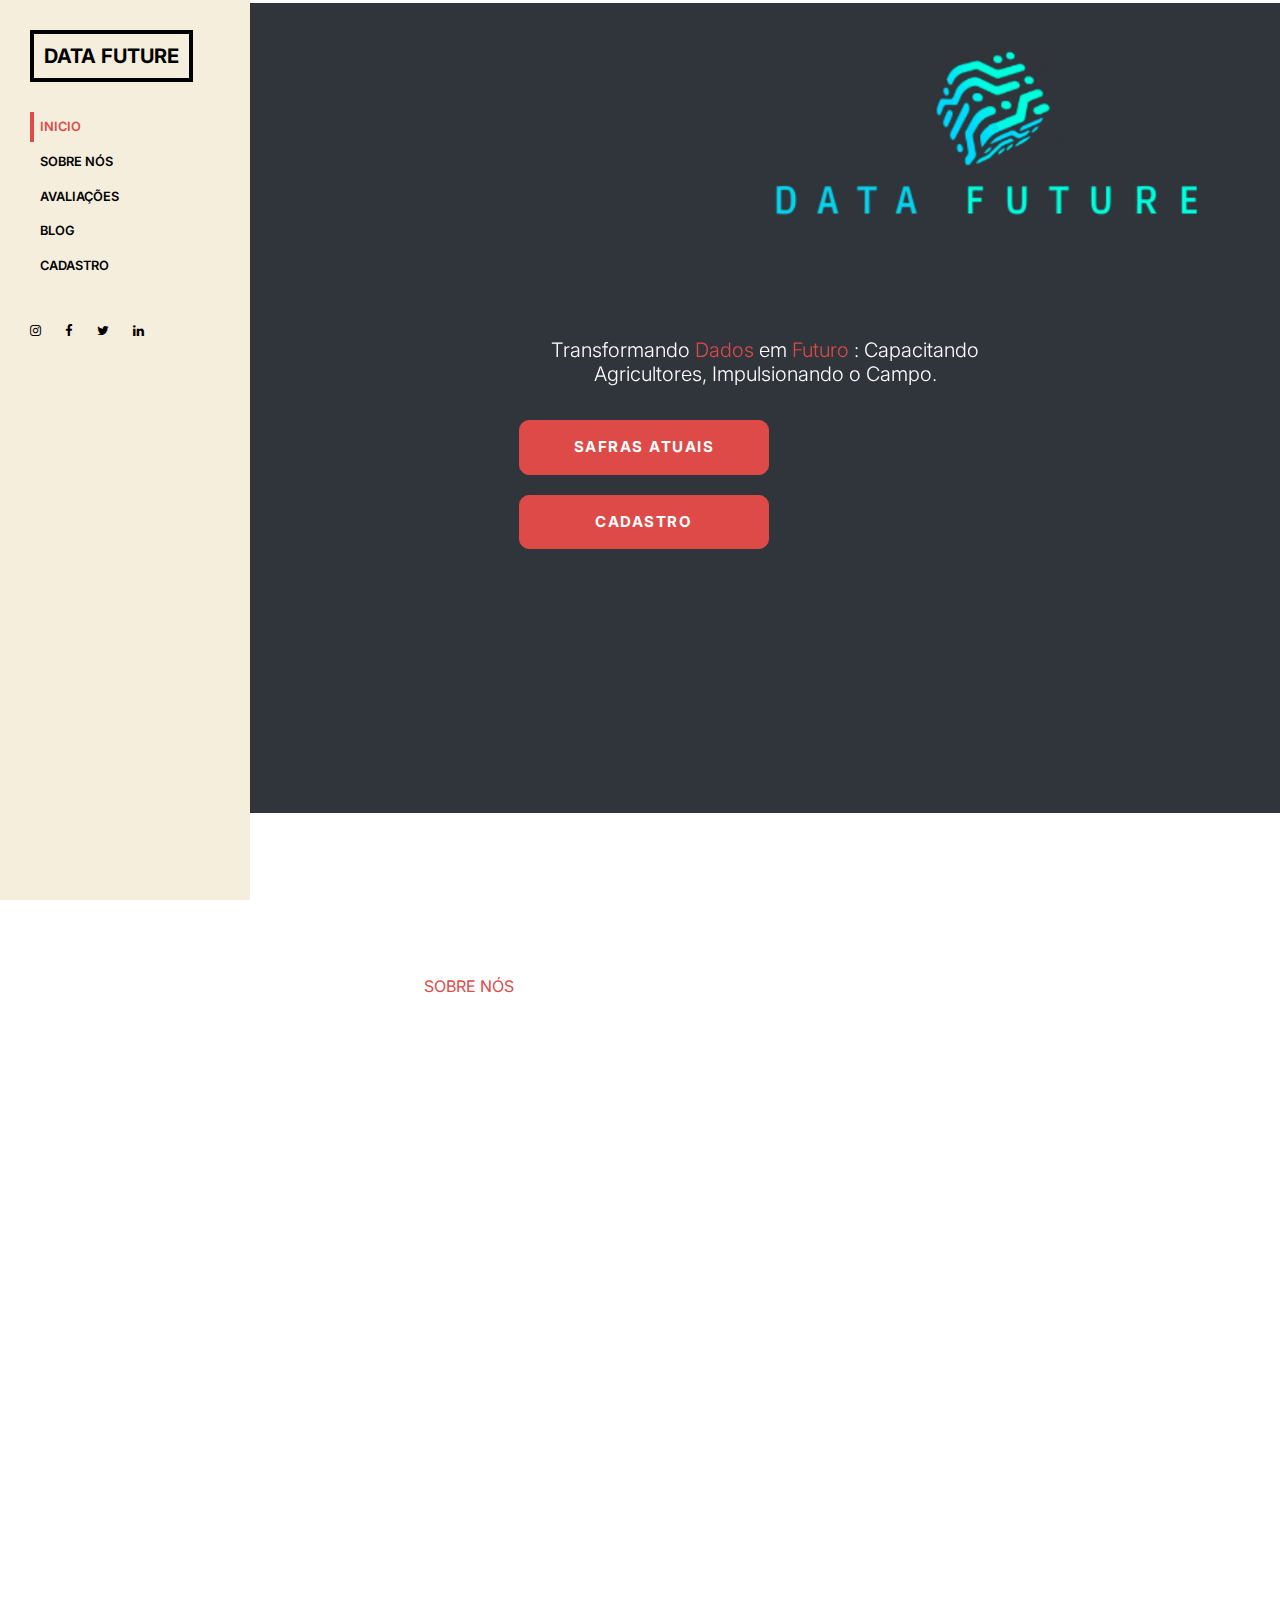
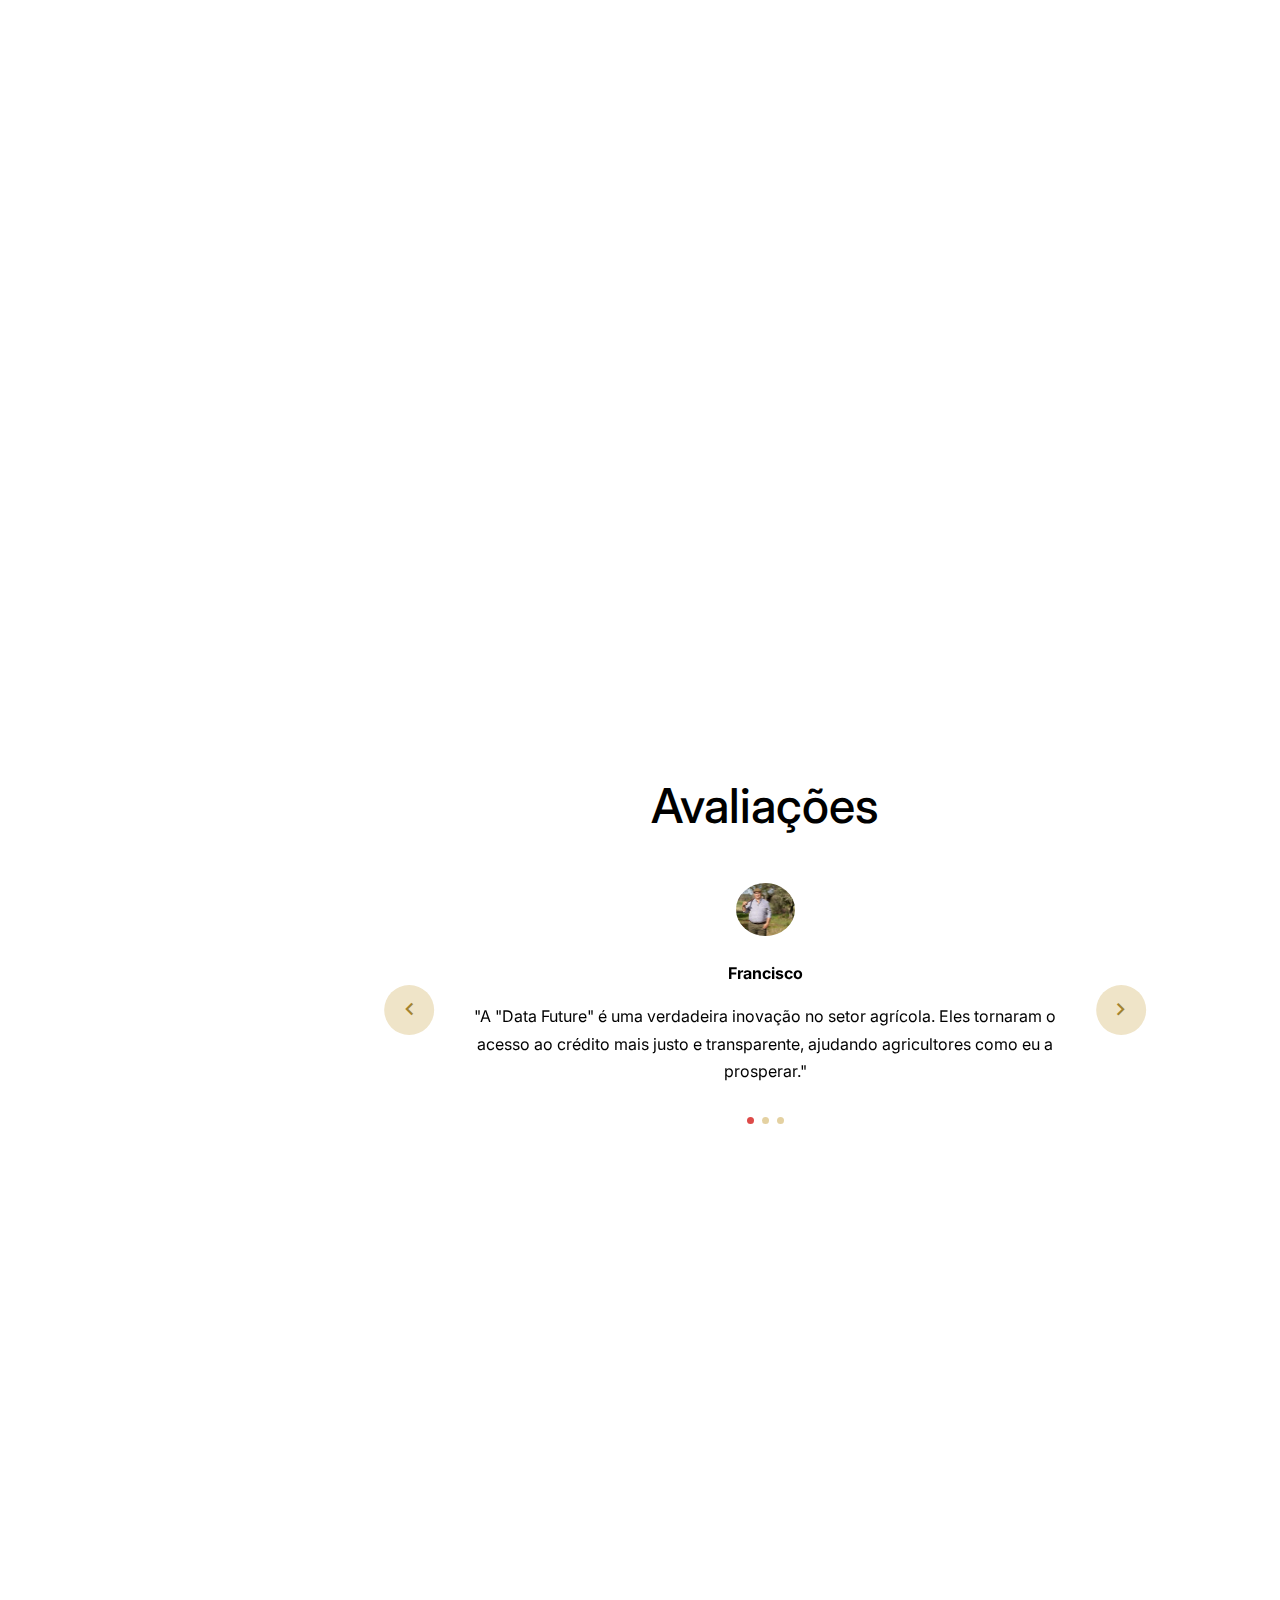
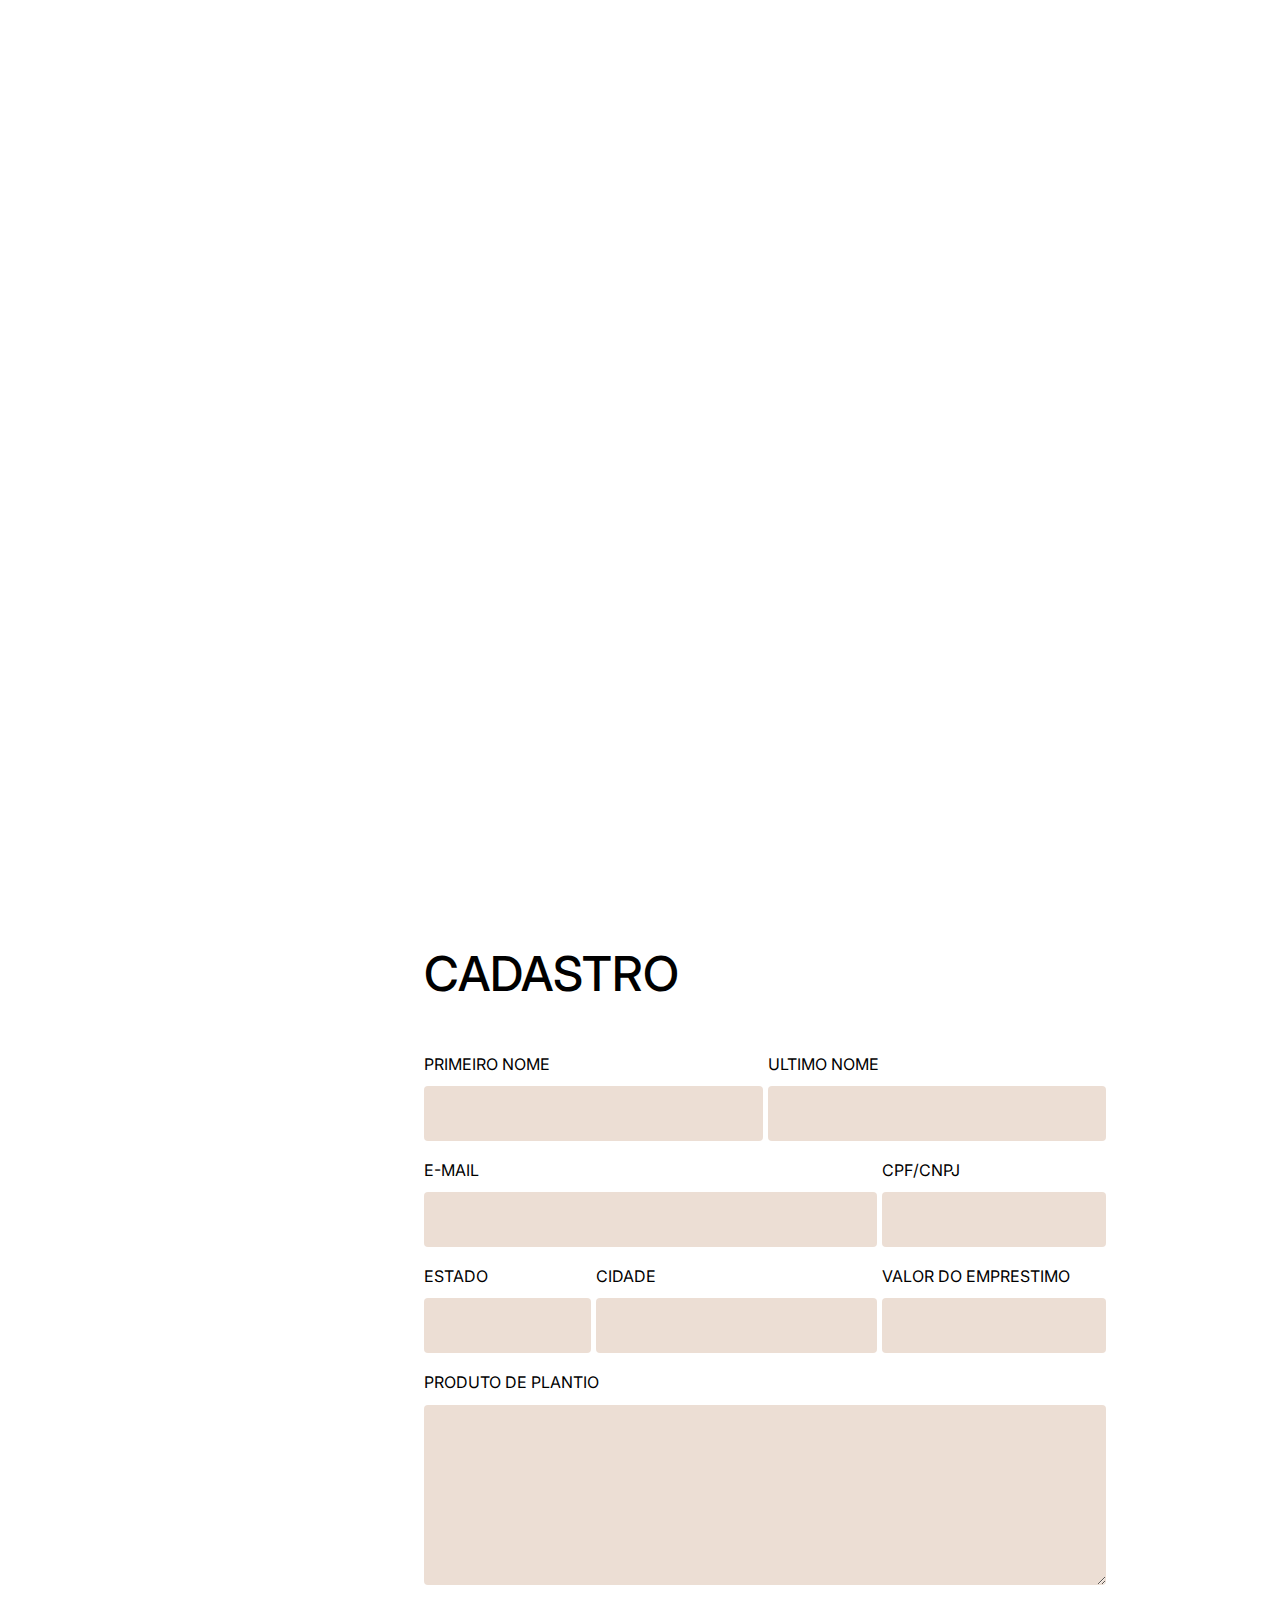
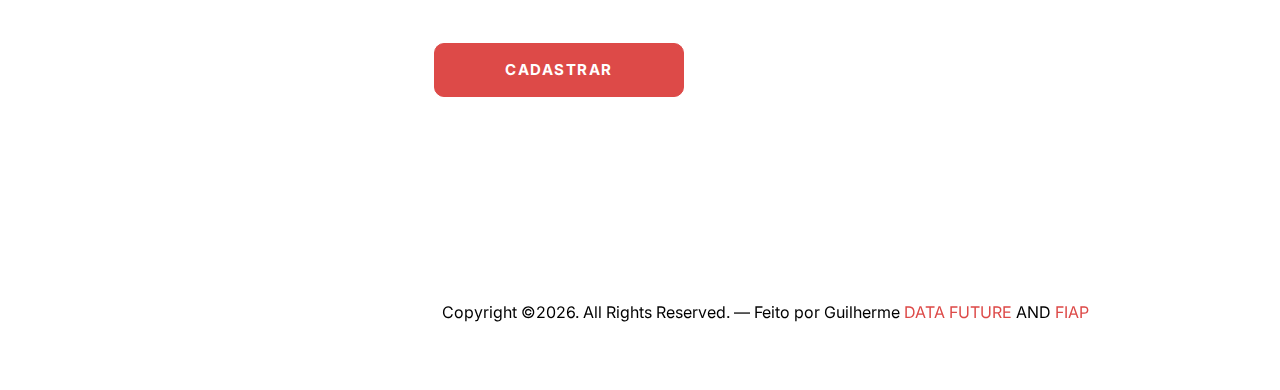
<file: index.html>
<!-- /*
* Template Name: Snap
* Template Author: Untree.co
* Tempalte URI: https://untree.co/
* License: https://creativecommons.org/licenses/by/3.0/
*/ -->
<!doctype html>
<html lang="en">
<head>
  <meta charset="utf-8">
  <meta name="viewport" content="width=device-width, initial-scale=1, shrink-to-fit=no">
  <meta name="author" content="Untree.co">
  <link rel="shortcut icon" href="favicon.png">

  <meta name="description" content="" />
  <meta name="keywords" content="" />
  

  <link href="https://fonts.googleapis.com/css?family=Inter:300,400,500,600, 700,900|Oswald:400,700" rel="stylesheet">


  <link rel="stylesheet" href="fonts/icomoon/style.css">

  <link rel="stylesheet" href="css/bootstrap.min.css">
  <link rel="stylesheet" href="css/magnific-popup.css">
  <link rel="stylesheet" href="css/jquery-ui.css">
  <link rel="stylesheet" href="css/owl.carousel.min.css">
  <link rel="stylesheet" href="css/owl.theme.default.min.css">
  <link rel="stylesheet" href="fonts/flaticon/font/flaticon.css">

  <link rel="stylesheet" href="css/aos.css">
  <link rel="stylesheet" href="css/fancybox.min.css">

  <link rel="stylesheet" href="css/style.css">
  <title>DATA FUTURE</title>

  <script>
    function validarFormulario() {
      var fname = document.getElementById("fname").value;
      var lname = document.getElementById("lname").value;
      var email = document.getElementById("email").value;
      var codigo = document.getElementById("codigo").value;
      var estado = document.getElementById("estado").value;
      var cidade = document.getElementById("cidade").value;
      var valor_emprestimo = document.getElementById("valor_emprestimo").value;
      var produto_plantio = document.getElementById("produto_plantio").value;

      if (fname === "" || lname === "" || email === "" || codigo === "" || estado === "" || cidade === "" || valor_emprestimo === "" || produto_plantio === "") {
        alert("Por favor, preencha todos os campos antes de enviar o formulário.");
        return false;
      }

      return true;
    }
  </script>





</head>
<body data-spy="scroll" data-target=".site-navbar-target" data-offset="200">


  <div class="site-wrap">

    <div class="site-mobile-menu site-navbar-target">
      <div class="site-mobile-menu-header">
        <div class="site-mobile-menu-close mt-3">
          <span class="icon-close2 js-menu-toggle"></span>
        </div>
      </div>
      <div class="site-mobile-menu-body"></div>
    </div>

    <header class="header-bar d-flex d-lg-block align-items-center site-navbar-target" data-aos="fade-right">
      <div class="site-logo">
        <a href="#section-home">DATA FUTURE</a>
      </div>

      <div class="d-inline-block d-lg-none ml-md-0 ml-auto py-3" style="position: relative; top: 3px;"><a href="#" class="site-menu-toggle js-menu-toggle "><span class="icon-menu h3"></span></a></div>

      <div class="main-menu">
        <ul class="js-clone-nav">
          <li><a href="#section-home" class="nav-link">INICIO</a></li>
          <li><a href="#section-about" class="nav-link">SOBRE NÓS</a></li>
          <li><a href="#section-testimonial" class="nav-link">AVALIAÇÕES</a></li>
          <li><a href="#section-blog" class="nav-link">BLOG</a></li>
          <li><a href="#section-contact" class="nav-link">CADASTRO</a></li>
        </ul>
        <ul class="social js-clone-nav">
          <li><a href="#"><span class="icon-instagram"></span></a></li>
          <li><a href="#"><span class="icon-facebook"></span></a></li>
          <li><a href="#"><span class="icon-twitter"></span></a></li>
          <li><a href="#"><span class="icon-linkedin"></span></a></li>
        </ul>
      </div>
    </header> 
    <main class="main-content">

      <section class="site-section-hero bg-image mb-5" style="background-image: url('images/df.png');"  data-stellar-background-ratio="1.0" id="section-home">
        <div class="row justify-content-center align-items-center">
          <div class="col-md-6 text-center">
            <br><br><br>
            <h1 class="lead text-white mb-4" data-aos="fade-up" data-aos-delay="100">Transformando <a href="https://untree.co/">Dados</a> em <a href="#section-contact" taget="_blank">Futuro</a> : Capacitando Agricultores, Impulsionando o Campo.</h1>
           <p data-aos="fade-left" data-aos-delay="100"><a href="https://app.powerbi.com/view?r=eyJrIjoiYzYyZWI5ZjItZDQzMC00NGM3LTlkMWQtYWZmYWMzNWY3NmMxIiwidCI6IjExZGJiZmUyLTg5YjgtNDU0OS1iZTEwLWNlYzM2NGU1OTU1MSIsImMiOjR9" class="btn btn-primary btn-md smoothscroll" target="_blank">SAFRAS ATUAIS</a></p>
          <p data-aos="fade-right" data-aos-delay="100"><a href="#section-contact" class="btn btn-primary btn-md smoothscroll">CADASTRO</a></p>
          </div>
        </div>
      </section>
      

      <!--<div class="container-fluid site-section">


        <div class="row mb-3">
          <div class="col-12 text-center">
            <h2 class="heading">SAFRAS POR ESTADO</h2>
          </div>
        </div>

        <section class="row align-items-stretch photos" id="section-photos">
          <div class="col-12">
            <div class="row align-items-stretch">

              <div class="col-6 col-md-6 col-lg-4" data-aos="fade-up">
                <a href="images/img_4.jpg" class="d-block photo-item" data-fancybox="gallery">
                  <img src="images/img_4.jpg" alt="Image" class="img-fluid mb-0">
                  <div class="photo-text-more">
                    <span class="icon icon-eye"></span>
                  </div>
                </a>
              </div>
              <div class="col-6 col-md-6 col-lg-4" data-aos="fade-up" data-aos-delay="100">
                <a href="images/img_5.jpg" class="d-block photo-item" data-fancybox="gallery">
                  <img src="images/img_5.jpg" alt="Image" class="img-fluid mb-0">
                  <div class="photo-text-more">
                    <span class="icon icon-eye"></span>
                  </div>
                </a>
              </div>
              <div class="col-6 col-md-6 col-lg-4" data-aos="fade-up" data-aos-delay="200">
                <a href="images/img_1.jpg" class="d-block photo-item" data-fancybox="gallery">
                  <img src="images/img_1.jpg" alt="Image" class="img-fluid mb-0">
                  <div class="photo-text-more">
                    <span class="icon icon-eye"></span>
                  </div>
                </a>
              </div>

              <div class="col-6 col-md-6 col-lg-4" data-aos="fade-up">
                <a href="images/img_2.jpg" class="d-block photo-item" data-fancybox="gallery">
                  <img src="images/img_2.jpg" alt="Image" class="img-fluid mb-0">
                  <div class="photo-text-more">
                    <span class="icon icon-eye"></span>
                  </div>
                </a>
              </div>
              <div class="col-6 col-md-6 col-lg-4" data-aos="fade-up" data-aos-delay="100">
                <a href="images/img_3.jpg" class="d-block photo-item" data-fancybox="gallery">
                  <img src="images/img_3.jpg" alt="Image" class="img-fluid mb-0">
                  <div class="photo-text-more">
                    <span class="icon icon-eye"></span>
                  </div>
                </a>
              </div>
              <div class="col-6 col-md-6 col-lg-4" data-aos="fade-up" data-aos-delay="200">
                <a href="images/img_6.jpg" class="d-block photo-item" data-fancybox="gallery">
                  <img src="images/img_6.jpg" alt="Image" class="img-fluid mb-0">
                  <div class="photo-text-more">
                    <span class="icon icon-eye"></span>
                  </div>
                </a>
              </div>

              <div class="col-6 col-md-6 col-lg-4" data-aos="fade-up">
                <a href="images/img_7.jpg" class="d-block photo-item" data-fancybox="gallery">
                  <img src="images/img_7.jpg" alt="Image" class="img-fluid mb-0">
                  <div class="photo-text-more">
                    <span class="icon icon-eye"></span>
                  </div>
                </a>
              </div>
              <div class="col-6 col-md-6 col-lg-4" data-aos="fade-up" data-aos-delay="100">
                <a href="images/img_8.jpg" class="d-block photo-item" data-fancybox="gallery">
                  <img src="images/img_8.jpg" alt="Image" class="img-fluid mb-0">
                  <div class="photo-text-more">
                    <span class="icon icon-eye"></span>
                  </div>
                </a>
              </div>
              <div class="col-6 col-md-6 col-lg-4" data-aos="fade-up" data-aos-delay="200">
                <a href="images/img_9.jpg" class="d-block photo-item" data-fancybox="gallery">
                  <img src="images/img_9.jpg" alt="Image" class="img-fluid mb-0">
                  <div class="photo-text-more">
                    <span class="icon icon-eye"></span>
                  </div>
                </a>
              </div>


              <div class="col-6 col-md-6 col-lg-4" data-aos="fade-up">
                <a href="images/img_10.jpg" class="d-block photo-item" data-fancybox="gallery">
                  <img src="images/img_10.jpg" alt="Image" class="img-fluid mb-0">
                  <div class="photo-text-more">
                    <span class="icon icon-eye"></span>
                  </div>
                </a>
              </div>
              <div class="col-6 col-md-6 col-lg-4" data-aos="fade-up" data-aos-delay="100">
                <a href="images/img_1.jpg" class="d-block photo-item" data-fancybox="gallery">
                  <img src="images/img_1.jpg" alt="Image" class="img-fluid mb-0">
                  <div class="photo-text-more">
                    <span class="icon icon-eye"></span>
                  </div>
                </a>
              </div>
              <div class="col-6 col-md-6 col-lg-4" data-aos="fade-up" data-aos-delay="200">
                <a href="images/img_2.jpg" class="d-block photo-item" data-fancybox="gallery">
                  <img src="images/img_2.jpg" alt="Image" class="img-fluid mb-0">
                  <div class="photo-text-more">
                    <span class="icon icon-eye"></span>
                  </div>
                </a>
              </div>

              <div class="col-6 col-md-6 col-lg-4" data-aos="fade-up">
                <a href="images/img_3.jpg" class="d-block photo-item" data-fancybox="gallery">
                  <img src="images/img_3.jpg" alt="Image" class="img-fluid mb-0">
                  <div class="photo-text-more">
                    <span class="icon icon-eye"></span>
                  </div>
                </a>
              </div>
              <div class="col-6 col-md-6 col-lg-4" data-aos="fade-up" data-aos-delay="100">
                <a href="images/img_4.jpg" class="d-block photo-item" data-fancybox="gallery">
                  <img src="images/img_4.jpg" alt="Image" class="img-fluid mb-0">
                  <div class="photo-text-more">
                    <span class="icon icon-eye"></span>
                  </div>
                </a>
              </div>
              <div class="col-6 col-md-6 col-lg-4" data-aos="fade-up" data-aos-delay="200">
                <a href="images/img_5.jpg" class="d-block photo-item" data-fancybox="gallery">
                  <img src="images/img_5.jpg" alt="Image" class="img-fluid mb-0">
                  <div class="photo-text-more">
                    <span class="icon icon-eye"></span>
                  </div>
                </a>
              </div>

              <div class="col-6 col-md-6 col-lg-4" data-aos="fade-up">
                <a href="images/img_6.jpg" class="d-block photo-item" data-fancybox="gallery">
                  <img src="images/img_6.jpg" alt="Image" class="img-fluid mb-0">
                  <div class="photo-text-more">
                    <span class="icon icon-eye"></span>
                  </div>
                </a>
              </div>
              <div class="col-6 col-md-6 col-lg-4" data-aos="fade-up" data-aos-delay="100">
                <a href="images/img_7.jpg" class="d-block photo-item" data-fancybox="gallery">
                  <img src="images/img_7.jpg" alt="Image" class="img-fluid mb-0">
                  <div class="photo-text-more">
                    <span class="icon icon-eye"></span>
                  </div>
                </a>
              </div>
              <div class="col-6 col-md-6 col-lg-4" data-aos="fade-up" data-aos-delay="200">
                <a href="images/img_8.jpg" class="d-block photo-item" data-fancybox="gallery">
                  <img src="images/img_8.jpg" alt="Image" class="img-fluid mb-0">
                  <div class="photo-text-more">
                    <span class="icon icon-eye"></span>
                  </div>
                </a>
              </div>

              <div class="col-6 col-md-6 col-lg-4" data-aos="fade-up" data-aos-delay="100">
                <a href="images/img_9.jpg" class="d-block photo-item" data-fancybox="gallery">
                  <img src="images/img_9.jpg" alt="Image" class="img-fluid mb-0">
                  <div class="photo-text-more">
                    <span class="icon icon-eye"></span>
                  </div>
                </a>
              </div>
              <div class="col-6 col-md-6 col-lg-4" data-aos="fade-up" data-aos-delay="100">
                <a href="images/img_4.jpg" class="d-block photo-item" data-fancybox="gallery">
                  <img src="images/img_4.jpg" alt="Image" class="img-fluid mb-0">
                  <div class="photo-text-more">
                    <span class="icon icon-eye"></span>
                  </div>
                </a>
              </div>
              <div class="col-6 col-md-6 col-lg-4" data-aos="fade-up" data-aos-delay="200">
                <a href="images/img_5.jpg" class="d-block photo-item" data-fancybox="gallery">
                  <img src="images/img_5.jpg" alt="Image" class="img-fluid mb-0">
                  <div class="photo-text-more">
                    <span class="icon icon-eye"></span>
                  </div>
                </a>
              </div>
            </div>

          </div>
        </section>  #section-photos --> 



        <section class="site-section" id="section-about">
          <div class="container">
            <div class="row justify-content-center">

              <div class="col-md-8">

                <!-- <h2 class="heading">About</h2> -->

                <div class="site-logo">
                  <a href="index.html">SOBRE NÓS</a>
                </div>

                <div data-aos="fade-up"  data-aos-delay="100">
                  <h2 class="">Data Future: Transformando o Futuro da Agricultura com Dados e Inovação</h2>
                  <p>A "Data Future" é muito mais do que apenas uma empresa. É uma visão, uma solução e um agente de mudança no setor agrícola. Fundada com a missão de resolver o desafio da assimetria de crédito rural, a "Data Future" está redefinindo a forma como os produtores rurais, bancos e instituições financeiras interagem no mundo da agricultura.</p>

                  <p>Nossa empresa nasceu da compreensão profunda dos desafios enfrentados pelos agricultores, em especial os pequenos e médios produtores. Sabemos que obter financiamento justo e acessível para suas operações é essencial para o crescimento sustentável e a prosperidade no campo. No entanto, a falta de informações precisas e a assimetria de crédito muitas vezes dificultam esse processo. </p>

                  <p>É aqui que entramos em ação. Na "Data Future", acreditamos que os dados são a chave para a transformação do setor agrícola. Utilizamos tecnologias de ponta para coletar, analisar e cruzar informações valiosas, desde dados financeiros até características do solo e condições climáticas locais. Nossa abordagem inovadora permite que os produtores rurais e instituições financeiras tomem decisões de crédito mais informadas e justas.</p>

                  <p>Nossos serviços abrangem desde análises detalhadas de risco de crédito até o desenvolvimento de soluções de garantia personalizadas. Trabalhamos incansavelmente para oferecer acesso mais amplo ao financiamento, melhorando as condições para agricultores e credores. Também capacitamos nossos clientes por meio de treinamento e educação, para que possam tomar decisões mais assertivas.</p>

                  <p>Na "Data Future", não somos apenas uma empresa de análise de dados. Somos agentes de mudança que promovem o sucesso das safras, o crescimento econômico nas áreas rurais e a agricultura sustentável. Acreditamos que, ao fornecer informações precisas e transparentes, estamos construindo um futuro mais brilhante para todos os envolvidos no setor agrícola.</p>

                  <p>Junte-se a nós nessa jornada rumo a um campo mais justo, equitativo e próspero. A "Data Future" está aqui para transformar o futuro da agricultura com dados e inovação.</p>


                  <h3 class=" mt-5">Soluções</h3>
                  
                  <div class="d-block d-md-flex mt-5">
                    <div class="mr-md-auto mr-2">
                      <ul class="ul-check list-unstyled primary">
                        <li>Análise de Crédito Especializada</li>
                        <li>Plataforma de Tomada de Decisão</li>
                        <li>Acesso a Dados de Agricultura</li>
                      </ul>
                    </div>
                    <div class="mr-md-auto">
                      <ul class="ul-check list-unstyled primary">
                        <li>Consultoria Personalizada</li>
                        <li>Serviços de Monitoramento Contínuo</li>
                        <li>Relatórios e Painéis de Controle</li>
                      </ul>
                    </div>

                  </div>
                </div>
              </div>
            </div>
          </div>
        </section>

        <section class="site-section" id="section-testimonial">
          <div class="container">
            <div class="row justify-content-center">
              <div class="col-md-8 text-center">
                <h2 class="heading">Avaliações</h2>

                <div class="row justify-content-center">
                  <div class="col-md-12">

                    <div class="owl-carousel slide-one-item home-slider">

                      <div class="testimony text-center px-md-4">
                        <figure class="mx-auto d-inline-block">
                          <img src="images/francisco.jpeg" alt="Free Template by Untree.co" class="mx-auto img-fluid w-25 rounded-circle">
                        </figure>
                        <p class="text-black"><strong>Francisco</strong></p>
                        <blockquote>
                          <p>"A "Data Future" é uma verdadeira inovação no setor agrícola. Eles tornaram o acesso ao crédito mais justo e transparente, ajudando agricultores como eu a prosperar."</p>
                        </blockquote>
                      </div>

                      <div class="testimony text-center px-md-4">
                        <figure class="mx-auto d-inline-block">
                          <img src="images/joao.jpeg" alt="Free Template by Untree.co" class="mx-auto img-fluid w-25 rounded-circle">
                        </figure>
                        <p class="text-black"><strong>Jose</strong></p>
                        <blockquote>
                          <p>"Excelente serviço! A "Data Future" forneceu insights valiosos sobre minha fazenda, o que resultou em melhores condições de empréstimo e maior confiança dos credores."</p>
                        </blockquote>
                      </div>

                      <div class="testimony text-center px-md-4">
                        <figure class="mx-auto d-inline-block">
                          <img src="images/MARIA.jpeg" alt="Free Template by Untree.co" class="mx-auto img-fluid w-25 rounded-circle">
                        </figure>
                        <p class="text-black"><strong>Maria</strong></p>
                        <blockquote>
                          <p>"A "Data Future" fez toda a diferença para a minha fazenda. Suas análises de dados e apoio na obtenção de crédito transformaram meus negócios, permitindo-me investir no crescimento da produção."</p>
                        </blockquote>
                      </div>
                </div>
              </div>
            </div>
          </div>
        </section>

        
        <section class="site-section" id="section-blog">
          <div class="container">
            <div class="row justify-content-center">
              <div class="col-md-8">
                <div class="row">
                  <h2 class="heading"  data-aos="fade-up">Blog</h2>
                  <div class="col-md-12 mb-4" data-aos="fade-up">
                    <div class="d-md-flex d-block blog-entry align-items-start">
                      <div class="mr-0 mr-md-5 mb-3 img-wrap"><a href="https://www.moneytimes.com.br/agronegocio-de-grao-em-grao-o-brasil-caminha-para-ser-o-numero-um/"><img src="images/algodao.webp" alt="Image" class="img-fluid mb-0"></a></div>
                      <div>
                        <h2 class="mt-0 mb-2"><a href="https://g1.globo.com/mt/mato-grosso/noticia/2023/09/23/capital-do-agronegocio-conheca-o-municipio-de-mt-lider-da-producao-agricola-no-pais-ha-4-anos-consecutivos.ghtml">Capital do agronegócio: conheça o município de MT líder da produção agrícola no país há 4 anos consecutivos</a></h2>
                        <div class="meta mb-3">Por Caroline Mesquita, g1 MT<a href="#"> 23/09/2023 17h16</a></div>
                        <p>Município já gerou mais de R$ 30,7 bilhões somente com as produções no campo nesse período.</p>
                      </div>
                    </div>
                  </div>

                  <div class="col-md-12 mb-4" data-aos="fade-up">
                    <div class="d-md-flex d-block blog-entry align-items-start">
                      <div class="mr-0 mr-md-5 mb-3 img-wrap"><a href="https://www.moneytimes.com.br/agronegocio-de-grao-em-grao-o-brasil-caminha-para-ser-o-numero-um/"><img src="images/acao-agronegocio.webp" alt="Image" class="img-fluid mb-0"></a></div>
                      <div>
                        <h2 class="mt-0 mb-2"><a href="https://www.moneytimes.com.br/agronegocio-de-grao-em-grao-o-brasil-caminha-para-ser-o-numero-um/">Agronegócio: De grão em grão, o Brasil caminha para ser o número um</a></h2>
                        <div class="meta mb-3">Por André Ito <a href="#"> 25/09/2023 - 12:06</a></div>
                        <p>Na safra encerrada, o Brasil respondeu por 32% das exportações mundiais, enquanto os Estados Unidos responderam por cerca de 23% (Imagem: REUTERS/Shannon Stapleton)</p>
                      </div>
                    </div>
                  </div>

                  <div class="col-md-12 mb-4" data-aos="fade-up">
                    <div class="d-md-flex d-block blog-entry align-items-start">
                      <div class="mr-0 mr-md-5 mb-3 img-wrap"><a href="https://jovempan.com.br/programas/jornal-da-manha/agropecuaria-paulista-registra-superavit-de-us-144-bilhoes-em-2023.html"><img src="images/agro-750x419.png" alt="Image" class="img-fluid mb-0"></a></div>
                      <div>
                        <h2 class="mt-0 mb-2"><a href="https://jovempan.com.br/programas/jornal-da-manha/agropecuaria-paulista-registra-superavit-de-us-144-bilhoes-em-2023.html">Agropecuária paulista registra superávit de US$ 14,4 bilhões em 2023</a></h2>
                        <div class="meta mb-3">Por Jovem Pan<a href="#"> 25/09/2023 13h02 </a></div>
                        <p>Dentro da Assembleia Legislativa de São Paulo (Alesp), parlamentares de diferentes partidos têm debatido medidas para melhorar cada vez mais as condições do setor</p>
                      </div>
                    </div>
                  </div>
                </div>
              </div>
            </div>
          </div>
        </section>

       


                <section class="site-section" id="section-contact">
                  <div class="container">
                    <div class="row justify-content-center">
                      <div class="col-md-8">
                        <h2 class="mb-5 heading">CADASTRO</h2>
              
                        <form action="Cadastro.html" method="post" onsubmit="return validarFormulario();">
      
                <form action="#" method="post">
                  <div class="row form-group">
                    <div class="col-md-6 mb-3 mb-md-0">
                      <label for="fname">PRIMEIRO NOME</label>
                      <input type="text" id="fname" class="form-control" required>
                    </div>
                    <div class="col-md-6">
                      <label for="lname">ULTIMO NOME</label>
                      <input type="text" id="lname" class="form-control" required>
                    </div>
                  </div>
      
                  <div class="row form-group">
                    <div class="col-md-8">
                      <label for="email">E-MAIL</label>
                      <input type="email" id="email" class="form-control" required>
                    </div>
                    <div class="col-md-4">
                      <label for="codigo">CPF/CNPJ</label>
                      <input type="text" id="codigo" class="form-control" required>
                    </div>
                  </div>
      
                  <div class="row form-group">
                    <div class="col-md-3">
                      <label for="estado">ESTADO</label>
                      <input type="text" id="estado" class="form-control" required>
                    </div>
                    <div class="col-md-5">
                      <label for="cidade">CIDADE</label>
                      <input type="text" id="cidade" class="form-control" required>
                    </div>
                    <div class="col-md-4">
                      <label for="valor_emprestimo">VALOR DO EMPRESTIMO</label>
                      <input type="text" id="valor_emprestimo" class="form-control" required>
                    </div>
                  </div>
      
                  <div class="row form-group mb-5">
                    <div class="col-md-12">
                      <label for="produto_plantio">PRODUTO DE PLANTIO</label>
                      <textarea name="message" id="produto_plantio" cols="30" rows="7" class="form-control" required></textarea>
                    </div>
                  </div>
      
                  <div class="row form-group">
                    <div class="col-md-12">
                      <button type="submit" class="btn btn-primary btn-md">CADASTRAR</button>
                    </div>
                  </div>
                </form>
              </div>
            </div>
          </div>
        </section>
        

        <div class="row justify-content-center">
          <div class="col-md-12 text-center py-5">
            </p>            <p>Copyright &copy;<script>document.write(new Date().getFullYear());</script>. All Rights Reserved. &mdash; Feito por Guilherme <a href="#section-home">DATA FUTURE</a> AND <a href="https://www.fiap.com.br/">FIAP</a><!-- License information: https://untree.co/license/ -->

          </div>
        </div>
      </div>
    </main>

  </div> <!-- .site-wrap -->

  <script src="js/jquery-3.3.1.min.js"></script>
  <script src="js/jquery-migrate-3.0.1.min.js"></script>
  <script src="js/jquery.easing.1.3.js"></script>
  <script src="js/jquery-ui.js"></script>
  <script src="js/popper.min.js"></script>
  <script src="js/bootstrap.min.js"></script>
  <script src="js/owl.carousel.min.js"></script>
  <script src="js/jquery.stellar.min.js"></script>
  <script src="js/jquery.countdown.min.js"></script>
  <script src="js/jquery.magnific-popup.min.js"></script>
  <script src="js/aos.js"></script>
  <script src="js/lozad.min.js"></script>
  

  <script src="js/jquery.fancybox.min.js"></script>

  <script src="js/main.js"></script>

  <!-- Global site tag (gtag.js) - Google Analytics -->
  </body>
</html>
</file>
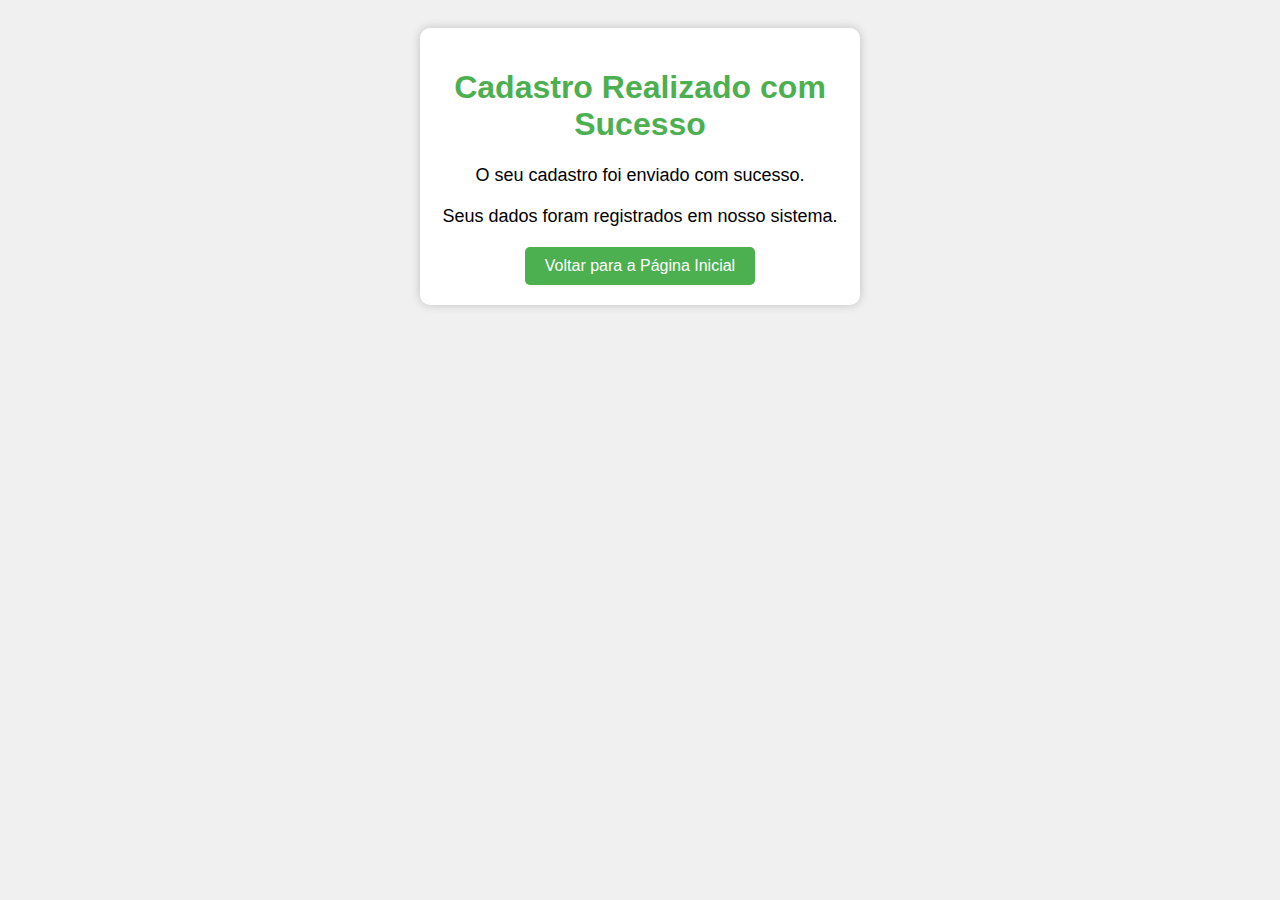
<file: Cadastro.html>
<!DOCTYPE html>
<html lang="en">
<head>
    <meta charset="UTF-8">
    <meta name="viewport" content="width=device-width, initial-scale=1.0">
    <title>Cadastro Realizado com Sucesso</title>
    <style>
        body {
            font-family: Arial, sans-serif;
            background-color: #f0f0f0;
            text-align: center;
            padding: 20px;
        }
        
        .container {
            background-color: #fff;
            padding: 20px;
            border-radius: 10px;
            box-shadow: 0 0 10px rgba(0, 0, 0, 0.2);
            margin: 0 auto;
            max-width: 400px;
        }
        
        h1 {
            color: #4CAF50;
        }
        
        p {
            font-size: 18px;
            margin-bottom: 20px;
        }
        
        .btn {
            display: inline-block;
            padding: 10px 20px;
            background-color: #4CAF50;
            color: #fff;
            text-decoration: none;
            border-radius: 5px;
            transition: background-color 0.3s;
        }
        
        .btn:hover {
            background-color: #45a049;
        }
    </style>
</head>
<body>
    <div class="container">
        <h1>Cadastro Realizado com Sucesso</h1>
        <p>O seu cadastro foi enviado com sucesso.</p>
        <p>Seus dados foram registrados em nosso sistema.</p>
        <a href="index.html" class="btn">Voltar para a Página Inicial</a>
    </div>
</body>
</html>
</file>
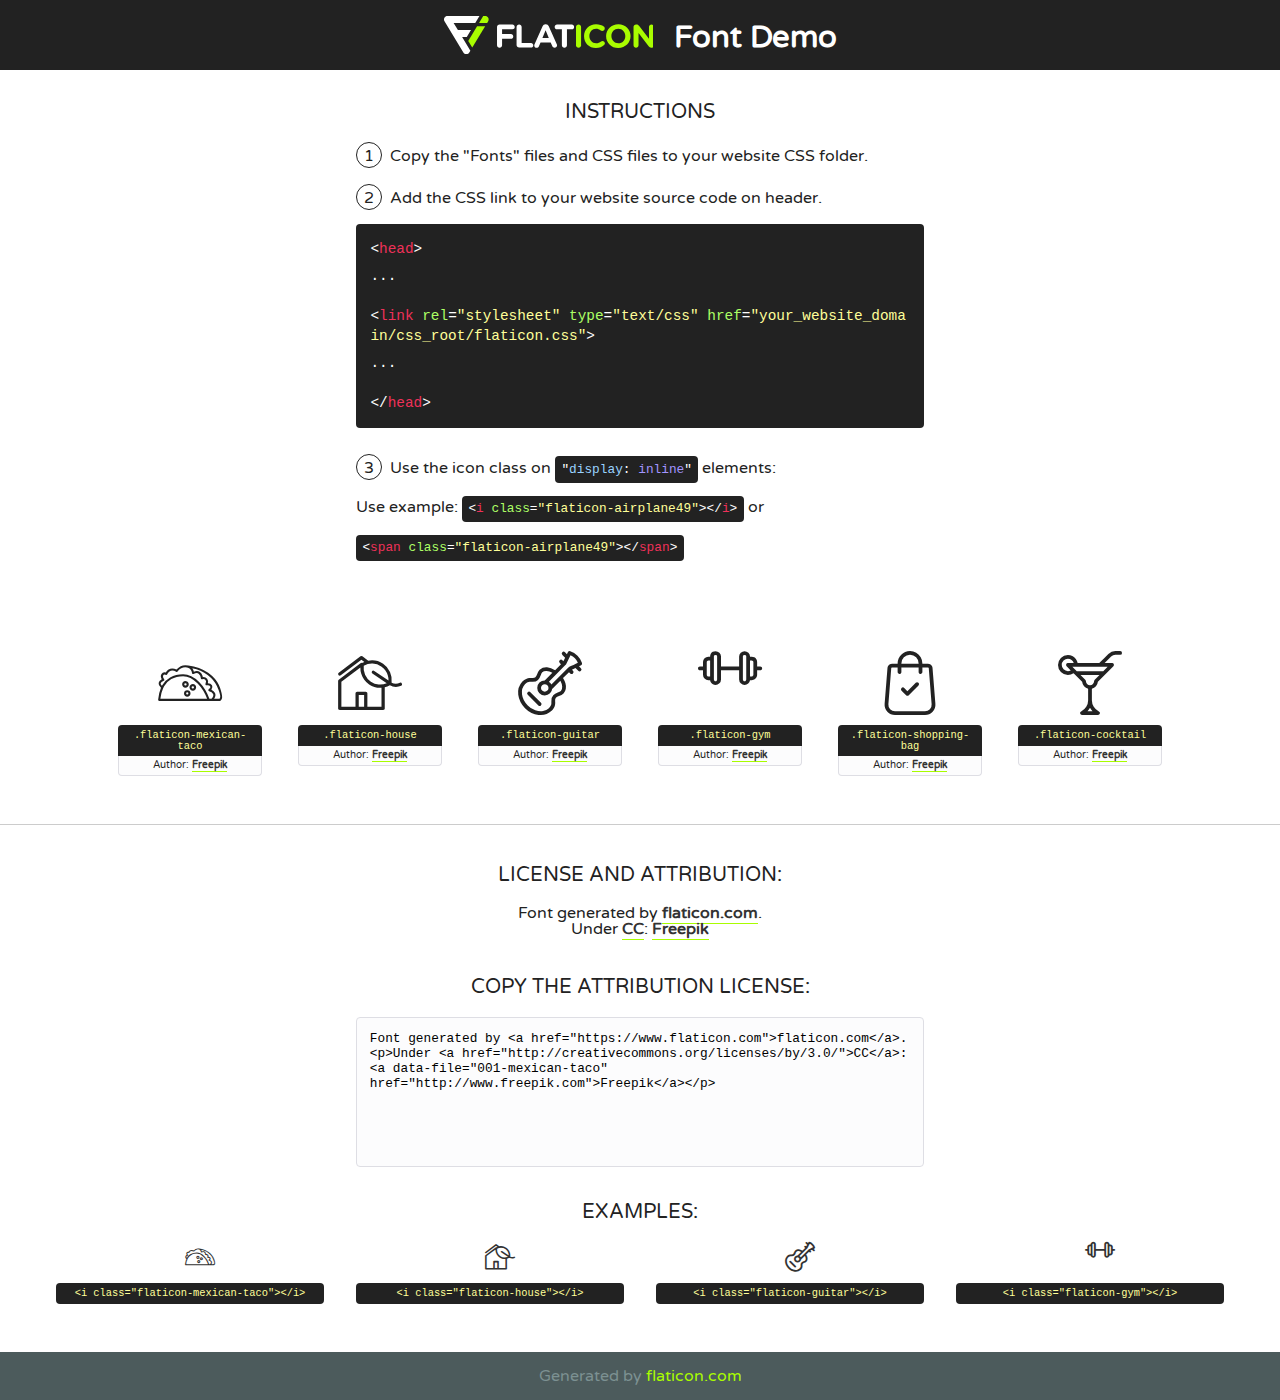
<file: fonts/flaticon/font/flaticon.html>
<!DOCTYPE html>
<!--
  Flaticon icon font: Flaticon
  Creation date: 11/02/2019 11:47
-->
<html>
<!DOCTYPE html>
<html>

<head>
    <title>Flaticon WebFont</title>
    <link href="http://fonts.googleapis.com/css?family=Varela+Round" rel="stylesheet" type="text/css" />
    <link rel="stylesheet" type="text/css" href="flaticon.css">
    <meta charset="UTF-8">
    <style>
    html, body, div, span, applet, object, iframe,
    h1, h2, h3, h4, h5, h6, p, blockquote, pre,
    a, abbr, acronym, address, big, cite, code,
    del, dfn, em, img, ins, kbd, q, s, samp,
    small, strike, strong, sub, sup, tt, var,
    b, u, i, center,
    dl, dt, dd, ol, ul, li,
    fieldset, form, label, legend,
    table, caption, tbody, tfoot, thead, tr, th, td,
    article, aside, canvas, details, embed, 
    figure, figcaption, footer, header, hgroup, 
    menu, nav, output, ruby, section, summary,
    time, mark, audio, video {
        margin: 0;
        padding: 0;
        border: 0;
        font-size: 100%;
        font: inherit;
        vertical-align: baseline;
    }
    /* HTML5 display-role reset for older browsers */
    article, aside, details, figcaption, figure, 
    footer, header, hgroup, menu, nav, section {
        display: block;
    }
    body {
        line-height: 1;
    }
    ol, ul {
        list-style: none;
    }
    blockquote, q {
        quotes: none;
    }
    blockquote:before, blockquote:after,
    q:before, q:after {
        content: '';
        content: none;
    }
    table {
        border-collapse: collapse;
        border-spacing: 0;
    }
    body {
        font-family: 'Varela Round', Helvetica, Arial, sans-serif;
        font-size: 16px;
        color: #222;
    }
    a {
        color: #333;
        border-bottom: 1px solid #a9fd00;
        font-weight: bold;
        text-decoration: none;
    }
    * {
        -moz-box-sizing: border-box;
        -webkit-box-sizing: border-box;
        box-sizing: border-box;
        margin: 0;
        padding: 0;
    }
    [class^="flaticon-"]:before, [class*=" flaticon-"]:before, [class^="flaticon-"]:after, [class*=" flaticon-"]:after {
        font-family: Flaticon;
        font-size: 30px;
        font-style: normal;
        margin-left: 20px;
        color: #333;
    }
    .wrapper {
        max-width: 600px;
        margin: auto;
        padding: 0 1em;
    }
    .title {
        font-size: 1.25em;
        text-align: center;
        margin-bottom: 1em;
        text-transform: uppercase;
    }
    header {
        text-align: center;
        background-color: #222;
        color: #fff;
        padding: 1em;
    }
    header .logo {
        width: 210px;
        height: 38px;
        display: inline-block;
        vertical-align: middle;
        margin-right: 1em;
        border: none;
    }
    header strong {
        font-size: 1.95em;
        font-weight: bold;
        vertical-align: middle;
        margin-top: 5px;
        display: inline-block;
    }
    .demo {
        margin: 2em auto;
        line-height: 1.25em;
    }
    .demo ul li {
        margin-bottom: 1em;
    }
    .demo ul li .num {
        color: #222;
        border-radius: 20px;
        display: inline-block;
        width: 26px;
        padding: 3px;
        height: 26px;
        text-align: center;
        margin-right: 0.5em;
        border: 1px solid #222;
    }
    .demo ul li code {
        background-color: #222;
        border-radius: 4px;
        padding: 0.25em 0.5em;
        display: inline-block;
        color: #fff;
        font-family: Consolas,Monaco,Lucida Console,Liberation Mono,DejaVu Sans Mono,Bitstream Vera Sans Mono,Courier New, monospace;
        font-weight: lighter;
        margin-top: 1em;
        font-size: 0.8em;
        word-break: break-all;
    }
    .demo ul li code.big {
        padding: 1em;
        font-size: 0.9em;
    }
    .demo ul li code .red {
        color: #EF3159;
    }
    .demo ul li code .green {
        color: #ACFF65;
    }
    .demo ul li code .yellow {
        color: #FFFF99;
    }
    .demo ul li code .blue {
        color: #99D3FF;
    }
    .demo ul li code .purple {
        color: #A295FF;
    }
    .demo ul li code .dots {
        margin-top: 0.5em;
        display: block;
    }
    #glyphs {
        border-bottom: 1px solid #ccc;
        padding: 2em 0;
        text-align: center;
    }
    .glyph {
        display: inline-block;
        width: 9em;
        margin: 1em;
        text-align: center;
        vertical-align: top;
        background: #FFF;
    }
    .glyph .glyph-icon {
        padding: 10px;
        display: block;
        font-family:"Flaticon";
        font-size: 64px;
        line-height: 1;
    }
    .glyph .glyph-icon:before {
        font-size: 64px;
        color: #222;
        margin-left: 0;
    }
    .class-name {
        font-size: 0.65em;
        background-color: #222;
        color: #fff;
        border-radius: 4px 4px 0 0;
        padding: 0.5em;
        color: #FFFF99;
        font-family: Consolas,Monaco,Lucida Console,Liberation Mono,DejaVu Sans Mono,Bitstream Vera Sans Mono,Courier New, monospace;
    }
    .author-name {
        font-size: 0.6em;
        background-color: #fcfcfd;
        border: 1px solid #DEDEE4;
        border-top: 0;
        border-radius: 0 0 4px 4px;
        padding: 0.5em;
    }
    .class-name:last-child {
        font-size: 10px;
        color:#888;
    }
    .class-name:last-child a {
        font-size: 10px;
        color:#555;
    }
    .class-name:last-child a:hover {
        color:#a9fd00;
    }
    .glyph > input {
        display: block;
        width: 100px;
        margin: 5px auto;
        text-align: center;
        font-size: 12px;
        cursor: text;
    }
    .glyph > input.icon-input {
        font-family:"Flaticon";
        font-size: 16px;
        margin-bottom: 10px;
    }
    .attribution .title {
        margin-top: 2em;
    }
    .attribution textarea {
        background-color: #fcfcfd;
        padding: 1em;
        border: none;
        box-shadow: none;
        border: 1px solid #DEDEE4;
        border-radius: 4px;
        resize: none;
        width: 100%;
        height: 150px;
        font-size: 0.8em;
        font-family: Consolas,Monaco,Lucida Console,Liberation Mono,DejaVu Sans Mono,Bitstream Vera Sans Mono,Courier New, monospace;
        -webkit-appearance: none;
    }
    .iconsuse {
        margin: 2em auto;
        text-align: center;
        max-width: 1200px;
    }
    .iconsuse:after {
        content: '';
        display: table;
        clear: both;
    }
    .iconsuse .image {
        float: left;
        width: 25%;
        padding: 0 1em;
    }
    .iconsuse .image p {
        margin-bottom: 1em;
    }
    .iconsuse .image span {
        display: block;
        font-size: 0.65em;
        background-color: #222;
        color: #fff;
        border-radius: 4px;
        padding: 0.5em;
        color: #FFFF99;
        margin-top: 1em;
        font-family: Consolas,Monaco,Lucida Console,Liberation Mono,DejaVu Sans Mono,Bitstream Vera Sans Mono,Courier New, monospace;
    }
    #footer {
        text-align: center;
        background-color: #4C5B5C;
        color: #7c9192;
        padding: 1em;
    }
    #footer a {
        border: none;
        color: #a9fd00;
        font-weight: normal;
    }
    @media (max-width: 960px) {
        .iconsuse .image {
            width: 50%;
        }
    }
    @media (max-width: 560px) {
        .iconsuse .image {
            width: 100%;
        }
    }
    </style>
</head>

<body class="characters-off">

    <header>
        <a href="https://www.flaticon.com" target="_blank" class="logo">
            <svg version="1.1" xmlns="http://www.w3.org/2000/svg" xmlns:xlink="http://www.w3.org/1999/xlink" xmlns:a="http://ns.adobe.com/AdobeSVGViewerExtensions/3.0/" viewBox="0 0 560.875 102.036" enable-background="new 0 0 560.875 102.036" xml:space="preserve">
                <defs>
                </defs>
                <g>
                    <g class="letters">
                        <path fill="#ffffff" d="M141.596,29.675c0-3.777,2.985-6.767,6.764-6.767h34.438c3.426,0,6.15,2.728,6.15,6.15
                        c0,3.43-2.724,6.149-6.15,6.149h-27.674v13.091h23.719c3.429,0,6.151,2.724,6.151,6.15c0,3.43-2.723,6.149-6.151,6.149h-23.719
                        v17.574c0,3.773-2.986,6.761-6.764,6.761c-3.779,0-6.764-2.989-6.764-6.761V29.675z"></path>
                        <path fill="#ffffff" d="M193.844,29.149c0-3.781,2.985-6.767,6.764-6.767c3.776,0,6.763,2.985,6.763,6.767v42.957h25.039
                        c3.426,0,6.149,2.726,6.149,6.153c0,3.425-2.723,6.15-6.149,6.15h-31.802c-3.779,0-6.764-2.986-6.764-6.768V29.149z"></path>
                        <path fill="#ffffff" d="M241.891,75.71l21.438-48.407c1.492-3.341,4.215-5.357,7.906-5.357h0.792
                        c3.686,0,6.323,2.017,7.815,5.357l21.439,48.407c0.436,0.967,0.701,1.845,0.701,2.723c0,3.602-2.809,6.501-6.414,6.501
                        c-3.161,0-5.269-1.845-6.499-4.655l-4.132-9.661h-27.059l-4.301,10.102c-1.144,2.631-3.426,4.214-6.237,4.214
                        c-3.517,0-6.24-2.81-6.24-6.325C241.1,77.64,241.451,76.677,241.891,75.71z M279.932,58.666l-8.521-20.297l-8.526,20.297H279.932
                        z"></path>
                        <path fill="#ffffff" d="M314.864,35.387H301.86c-3.429,0-6.239-2.813-6.239-6.238c0-3.429,2.811-6.24,6.239-6.24h39.533
                        c3.426,0,6.237,2.811,6.237,6.24c0,3.425-2.811,6.238-6.237,6.238h-13.001v42.785c0,3.773-2.99,6.761-6.764,6.761
                        c-3.779,0-6.764-2.989-6.764-6.761V35.387z"></path>
                        <path fill="#A9FD00" d="M352.615,29.149c0-3.781,2.985-6.767,6.767-6.767c3.774,0,6.761,2.985,6.761,6.767v49.024
                        c0,3.773-2.987,6.761-6.761,6.761c-3.781,0-6.767-2.989-6.767-6.761V29.149z"></path>
                        <path fill="#A9FD00" d="M374.132,53.836v-0.179c0-17.481,13.178-31.801,32.065-31.801c9.22,0,15.459,2.458,20.557,6.238
                        c1.402,1.054,2.637,2.985,2.637,5.357c0,3.692-2.985,6.59-6.681,6.59c-1.845,0-3.071-0.702-4.044-1.319
                        c-3.776-2.813-7.729-4.393-12.562-4.393c-10.364,0-17.831,8.611-17.831,19.154v0.173c0,10.542,7.291,19.329,17.831,19.329
                        c5.715,0,9.492-1.756,13.359-4.834c1.049-0.874,2.458-1.491,4.039-1.491c3.429,0,6.325,2.813,6.325,6.236
                        c0,2.106-1.056,3.78-2.282,4.834c-5.539,4.834-12.036,7.733-21.878,7.733C387.572,85.464,374.132,71.493,374.132,53.836z"></path>
                        <path fill="#A9FD00" d="M433.009,53.836v-0.179c0-17.481,13.79-31.801,32.766-31.801c18.981,0,32.592,14.143,32.592,31.628v0.173
                        c0,17.483-13.785,31.807-32.769,31.807C446.625,85.464,433.009,71.32,433.009,53.836z M484.224,53.836v-0.179
                        c0-10.539-7.725-19.326-18.626-19.326c-10.893,0-18.449,8.611-18.449,19.154v0.173c0,10.542,7.73,19.329,18.626,19.329
                        C476.676,72.986,484.224,64.378,484.224,53.836z"></path>
                        <path fill="#A9FD00" d="M506.233,29.321c0-3.774,2.99-6.763,6.767-6.763h1.401c3.252,0,5.183,1.583,7.029,3.953l26.093,34.265
                        V29.059c0-3.692,2.99-6.677,6.681-6.677c3.683,0,6.671,2.985,6.671,6.677v48.934c0,3.78-2.987,6.765-6.764,6.765h-0.436
                        c-3.257,0-5.188-1.581-7.034-3.953l-27.056-35.492v32.944c0,3.687-2.985,6.676-6.678,6.676c-3.683,0-6.673-2.989-6.673-6.676
                        V29.321z"></path>
                    </g>
                    <g class="insignia">
                        <path fill="#ffffff" d="M48.372,56.137h12.517l11.156-18.537H37.186L25.688,18.539h57.825L94.668,0H9.271
                        C5.925,0,2.842,1.801,1.198,4.716c-1.644,2.907-1.593,6.482,0.134,9.343l50.38,83.501c1.678,2.781,4.689,4.476,7.938,4.476
                        c3.246,0,6.257-1.695,7.935-4.476l2.898-4.804L48.372,56.137z"></path>
                        <g class="i">
                            <path fill="#A9FD00" d="M93.575,18.539h0.031v0.004l21.652,0.004l2.705-4.488c1.727-2.861,1.778-6.436,0.133-9.343
                            C116.454,1.801,113.371,0,110.026,0h-5.294L93.575,18.539z"></path>
                            <polygon fill="#A9FD00" points="88.291,27.356 64.725,66.486 75.519,84.404 109.942,27.356"></polygon>
                        </g>
                    </g>
                </g>
            </svg>
        </a>
        <strong>Font Demo</strong>
    </header>


    <section class="demo wrapper">

        <p class="title">Instructions</p>

        <ul>
            <li>
                <span class="num">1</span>Copy the "Fonts" files and CSS files to your website CSS folder.
            </li>
            <li>
                <span class="num">2</span>Add the CSS link to your website source code on header.
                <code class="big">
                    &lt;<span class="red">head</span>&gt;
                    <br/><span class="dots">...</span>
                    <br/>&lt;<span class="red">link</span> <span class="green">rel</span>=<span class="yellow">"stylesheet"</span> <span class="green">type</span>=<span class="yellow">"text/css"</span> <span class="green">href</span>=<span class="yellow">"your_website_domain/css_root/flaticon.css"</span>&gt;
                    <br/><span class="dots">...</span>
                    <br/>&lt;/<span class="red">head</span>&gt;
                </code>
            </li>

            <li>
                <p>
                    <span class="num">3</span>Use the icon class on <code>"<span class="blue">display</span>:<span class="purple"> inline</span>"</code> elements:
                    <br />
                    Use example: <code>&lt;<span class="red">i</span> <span class="green">class</span>=<span class="yellow">&quot;flaticon-airplane49&quot;</span>&gt;&lt;/<span class="red">i</span>&gt;</code> or <code>&lt;<span class="red">span</span> <span class="green">class</span>=<span class="yellow">&quot;flaticon-airplane49&quot;</span>&gt;&lt;/<span class="red">span</span>&gt;</code>
            </li>
        </ul>

    </section>




   <section id="glyphs">          
    
      
        <div class="glyph"><div class="glyph-icon flaticon-mexican-taco"></div>
            <div class="class-name">.flaticon-mexican-taco</div>
            <div class="author-name">Author: <a data-file="001-mexican-taco" href="http://www.freepik.com">Freepik</a> </div> 
        </div>        
        
        <div class="glyph"><div class="glyph-icon flaticon-house"></div>
            <div class="class-name">.flaticon-house</div>
            <div class="author-name">Author: <a data-file="002-house" href="http://www.freepik.com">Freepik</a> </div> 
        </div>        
        
        <div class="glyph"><div class="glyph-icon flaticon-guitar"></div>
            <div class="class-name">.flaticon-guitar</div>
            <div class="author-name">Author: <a data-file="003-guitar" href="http://www.freepik.com">Freepik</a> </div> 
        </div>        
        
        <div class="glyph"><div class="glyph-icon flaticon-gym"></div>
            <div class="class-name">.flaticon-gym</div>
            <div class="author-name">Author: <a data-file="004-gym" href="http://www.freepik.com">Freepik</a> </div> 
        </div>        
        
        <div class="glyph"><div class="glyph-icon flaticon-shopping-bag"></div>
            <div class="class-name">.flaticon-shopping-bag</div>
            <div class="author-name">Author: <a data-file="005-shopping-bag" href="http://www.freepik.com">Freepik</a> </div> 
        </div>        
        
        <div class="glyph"><div class="glyph-icon flaticon-cocktail"></div>
            <div class="class-name">.flaticon-cocktail</div>
            <div class="author-name">Author: <a data-file="006-cocktail" href="http://www.freepik.com">Freepik</a> </div> 
        </div>        
        

    </section>



    <section class="attribution wrapper"   style="text-align:center;">

      <div class="title">License and attribution:</div><div class="attrDiv">Font generated by <a href="https://www.flaticon.com">flaticon.com</a>. <div><p>Under <a href="http://creativecommons.org/licenses/by/3.0/">CC</a>: <a data-file="001-mexican-taco" href="http://www.freepik.com">Freepik</a></p>  </div>
      </div>
      <div class="title">Copy the Attribution License:</div>

    <textarea onclick="this.focus();this.select();">Font generated by &lt;a href=&quot;https://www.flaticon.com&quot;&gt;flaticon.com&lt;/a&gt;. <p>Under <a href="http://creativecommons.org/licenses/by/3.0/">CC</a>: <a data-file="001-mexican-taco" href="http://www.freepik.com">Freepik</a></p>  
     </textarea>

    </section>

    <section class="iconsuse">

          <div class="title">Examples:</div>            
             
            <div class="image">
                <p>
                    <i class="glyph-icon flaticon-mexican-taco"></i> 
                    <span>&lt;i class=&quot;flaticon-mexican-taco&quot;&gt;&lt;/i&gt;</span>
                </p>
            </div>
            
            <div class="image">
                <p>
                    <i class="glyph-icon flaticon-house"></i> 
                    <span>&lt;i class=&quot;flaticon-house&quot;&gt;&lt;/i&gt;</span>
                </p>
            </div>
            
            <div class="image">
                <p>
                    <i class="glyph-icon flaticon-guitar"></i> 
                    <span>&lt;i class=&quot;flaticon-guitar&quot;&gt;&lt;/i&gt;</span>
                </p>
            </div>
            
            <div class="image">
                <p>
                    <i class="glyph-icon flaticon-gym"></i> 
                    <span>&lt;i class=&quot;flaticon-gym&quot;&gt;&lt;/i&gt;</span>
                </p>
            </div>
                       
        </div>
                            
    </section>

<div id="footer">
    <div>Generated by <a href="https://www.flaticon.com">flaticon.com</a>
    </div>
</div>



</body>
</html>
</file>
<file: fonts/icomoon/style.css>
@font-face {
  font-family: 'icomoon';
  src:  url('fonts/icomoon.eot?10si43');
  src:  url('fonts/icomoon.eot?10si43#iefix') format('embedded-opentype'),
    url('fonts/icomoon.ttf?10si43') format('truetype'),
    url('fonts/icomoon.woff?10si43') format('woff'),
    url('fonts/icomoon.svg?10si43#icomoon') format('svg');
  font-weight: normal;
  font-style: normal;
}

[class^="icon-"], [class*=" icon-"] {
  /* use !important to prevent issues with browser extensions that change fonts */
  font-family: 'icomoon' !important;
  speak: none;
  font-style: normal;
  font-weight: normal;
  font-variant: normal;
  text-transform: none;
  line-height: 1;

  /* Better Font Rendering =========== */
  -webkit-font-smoothing: antialiased;
  -moz-osx-font-smoothing: grayscale;
}

.icon-asterisk:before {
  content: "\f069";
}
.icon-plus:before {
  content: "\f067";
}
.icon-question:before {
  content: "\f128";
}
.icon-minus:before {
  content: "\f068";
}
.icon-glass:before {
  content: "\f000";
}
.icon-music:before {
  content: "\f001";
}
.icon-search:before {
  content: "\f002";
}
.icon-envelope-o:before {
  content: "\f003";
}
.icon-heart:before {
  content: "\f004";
}
.icon-star:before {
  content: "\f005";
}
.icon-star-o:before {
  content: "\f006";
}
.icon-user:before {
  content: "\f007";
}
.icon-film:before {
  content: "\f008";
}
.icon-th-large:before {
  content: "\f009";
}
.icon-th:before {
  content: "\f00a";
}
.icon-th-list:before {
  content: "\f00b";
}
.icon-check:before {
  content: "\f00c";
}
.icon-close:before {
  content: "\f00d";
}
.icon-remove:before {
  content: "\f00d";
}
.icon-times:before {
  content: "\f00d";
}
.icon-search-plus:before {
  content: "\f00e";
}
.icon-search-minus:before {
  content: "\f010";
}
.icon-power-off:before {
  content: "\f011";
}
.icon-signal:before {
  content: "\f012";
}
.icon-cog:before {
  content: "\f013";
}
.icon-gear:before {
  content: "\f013";
}
.icon-trash-o:before {
  content: "\f014";
}
.icon-home:before {
  content: "\f015";
}
.icon-file-o:before {
  content: "\f016";
}
.icon-clock-o:before {
  content: "\f017";
}
.icon-road:before {
  content: "\f018";
}
.icon-download:before {
  content: "\f019";
}
.icon-arrow-circle-o-down:before {
  content: "\f01a";
}
.icon-arrow-circle-o-up:before {
  content: "\f01b";
}
.icon-inbox:before {
  content: "\f01c";
}
.icon-play-circle-o:before {
  content: "\f01d";
}
.icon-repeat:before {
  content: "\f01e";
}
.icon-rotate-right:before {
  content: "\f01e";
}
.icon-refresh:before {
  content: "\f021";
}
.icon-list-alt:before {
  content: "\f022";
}
.icon-lock:before {
  content: "\f023";
}
.icon-flag:before {
  content: "\f024";
}
.icon-headphones:before {
  content: "\f025";
}
.icon-volume-off:before {
  content: "\f026";
}
.icon-volume-down:before {
  content: "\f027";
}
.icon-volume-up:before {
  content: "\f028";
}
.icon-qrcode:before {
  content: "\f029";
}
.icon-barcode:before {
  content: "\f02a";
}
.icon-tag:before {
  content: "\f02b";
}
.icon-tags:before {
  content: "\f02c";
}
.icon-book:before {
  content: "\f02d";
}
.icon-bookmark:before {
  content: "\f02e";
}
.icon-print:before {
  content: "\f02f";
}
.icon-camera:before {
  content: "\f030";
}
.icon-font:before {
  content: "\f031";
}
.icon-bold:before {
  content: "\f032";
}
.icon-italic:before {
  content: "\f033";
}
.icon-text-height:before {
  content: "\f034";
}
.icon-text-width:before {
  content: "\f035";
}
.icon-align-left:before {
  content: "\f036";
}
.icon-align-center:before {
  content: "\f037";
}
.icon-align-right:before {
  content: "\f038";
}
.icon-align-justify:before {
  content: "\f039";
}
.icon-list:before {
  content: "\f03a";
}
.icon-dedent:before {
  content: "\f03b";
}
.icon-outdent:before {
  content: "\f03b";
}
.icon-indent:before {
  content: "\f03c";
}
.icon-video-camera:before {
  content: "\f03d";
}
.icon-image:before {
  content: "\f03e";
}
.icon-photo:before {
  content: "\f03e";
}
.icon-picture-o:before {
  content: "\f03e";
}
.icon-pencil:before {
  content: "\f040";
}
.icon-map-marker:before {
  content: "\f041";
}
.icon-adjust:before {
  content: "\f042";
}
.icon-tint:before {
  content: "\f043";
}
.icon-edit:before {
  content: "\f044";
}
.icon-pencil-square-o:before {
  content: "\f044";
}
.icon-share-square-o:before {
  content: "\f045";
}
.icon-check-square-o:before {
  content: "\f046";
}
.icon-arrows:before {
  content: "\f047";
}
.icon-step-backward:before {
  content: "\f048";
}
.icon-fast-backward:before {
  content: "\f049";
}
.icon-backward:before {
  content: "\f04a";
}
.icon-play:before {
  content: "\f04b";
}
.icon-pause:before {
  content: "\f04c";
}
.icon-stop:before {
  content: "\f04d";
}
.icon-forward:before {
  content: "\f04e";
}
.icon-fast-forward:before {
  content: "\f050";
}
.icon-step-forward:before {
  content: "\f051";
}
.icon-eject:before {
  content: "\f052";
}
.icon-chevron-left:before {
  content: "\f053";
}
.icon-chevron-right:before {
  content: "\f054";
}
.icon-plus-circle:before {
  content: "\f055";
}
.icon-minus-circle:before {
  content: "\f056";
}
.icon-times-circle:before {
  content: "\f057";
}
.icon-check-circle:before {
  content: "\f058";
}
.icon-question-circle:before {
  content: "\f059";
}
.icon-info-circle:before {
  content: "\f05a";
}
.icon-crosshairs:before {
  content: "\f05b";
}
.icon-times-circle-o:before {
  content: "\f05c";
}
.icon-check-circle-o:before {
  content: "\f05d";
}
.icon-ban:before {
  content: "\f05e";
}
.icon-arrow-left:before {
  content: "\f060";
}
.icon-arrow-right:before {
  content: "\f061";
}
.icon-arrow-up:before {
  content: "\f062";
}
.icon-arrow-down:before {
  content: "\f063";
}
.icon-mail-forward:before {
  content: "\f064";
}
.icon-share:before {
  content: "\f064";
}
.icon-expand:before {
  content: "\f065";
}
.icon-compress:before {
  content: "\f066";
}
.icon-exclamation-circle:before {
  content: "\f06a";
}
.icon-gift:before {
  content: "\f06b";
}
.icon-leaf:before {
  content: "\f06c";
}
.icon-fire:before {
  content: "\f06d";
}
.icon-eye:before {
  content: "\f06e";
}
.icon-eye-slash:before {
  content: "\f070";
}
.icon-exclamation-triangle:before {
  content: "\f071";
}
.icon-warning:before {
  content: "\f071";
}
.icon-plane:before {
  content: "\f072";
}
.icon-calendar:before {
  content: "\f073";
}
.icon-random:before {
  content: "\f074";
}
.icon-comment:before {
  content: "\f075";
}
.icon-magnet:before {
  content: "\f076";
}
.icon-chevron-up:before {
  content: "\f077";
}
.icon-chevron-down:before {
  content: "\f078";
}
.icon-retweet:before {
  content: "\f079";
}
.icon-shopping-cart:before {
  content: "\f07a";
}
.icon-folder:before {
  content: "\f07b";
}
.icon-folder-open:before {
  content: "\f07c";
}
.icon-arrows-v:before {
  content: "\f07d";
}
.icon-arrows-h:before {
  content: "\f07e";
}
.icon-bar-chart:before {
  content: "\f080";
}
.icon-bar-chart-o:before {
  content: "\f080";
}
.icon-twitter-square:before {
  content: "\f081";
}
.icon-facebook-square:before {
  content: "\f082";
}
.icon-camera-retro:before {
  content: "\f083";
}
.icon-key:before {
  content: "\f084";
}
.icon-cogs:before {
  content: "\f085";
}
.icon-gears:before {
  content: "\f085";
}
.icon-comments:before {
  content: "\f086";
}
.icon-thumbs-o-up:before {
  content: "\f087";
}
.icon-thumbs-o-down:before {
  content: "\f088";
}
.icon-star-half:before {
  content: "\f089";
}
.icon-heart-o:before {
  content: "\f08a";
}
.icon-sign-out:before {
  content: "\f08b";
}
.icon-linkedin-square:before {
  content: "\f08c";
}
.icon-thumb-tack:before {
  content: "\f08d";
}
.icon-external-link:before {
  content: "\f08e";
}
.icon-sign-in:before {
  content: "\f090";
}
.icon-trophy:before {
  content: "\f091";
}
.icon-github-square:before {
  content: "\f092";
}
.icon-upload:before {
  content: "\f093";
}
.icon-lemon-o:before {
  content: "\f094";
}
.icon-phone:before {
  content: "\f095";
}
.icon-square-o:before {
  content: "\f096";
}
.icon-bookmark-o:before {
  content: "\f097";
}
.icon-phone-square:before {
  content: "\f098";
}
.icon-twitter:before {
  content: "\f099";
}
.icon-facebook:before {
  content: "\f09a";
}
.icon-facebook-f:before {
  content: "\f09a";
}
.icon-github:before {
  content: "\f09b";
}
.icon-unlock:before {
  content: "\f09c";
}
.icon-credit-card:before {
  content: "\f09d";
}
.icon-feed:before {
  content: "\f09e";
}
.icon-rss:before {
  content: "\f09e";
}
.icon-hdd-o:before {
  content: "\f0a0";
}
.icon-bullhorn:before {
  content: "\f0a1";
}
.icon-bell-o:before {
  content: "\f0a2";
}
.icon-certificate:before {
  content: "\f0a3";
}
.icon-hand-o-right:before {
  content: "\f0a4";
}
.icon-hand-o-left:before {
  content: "\f0a5";
}
.icon-hand-o-up:before {
  content: "\f0a6";
}
.icon-hand-o-down:before {
  content: "\f0a7";
}
.icon-arrow-circle-left:before {
  content: "\f0a8";
}
.icon-arrow-circle-right:before {
  content: "\f0a9";
}
.icon-arrow-circle-up:before {
  content: "\f0aa";
}
.icon-arrow-circle-down:before {
  content: "\f0ab";
}
.icon-globe:before {
  content: "\f0ac";
}
.icon-wrench:before {
  content: "\f0ad";
}
.icon-tasks:before {
  content: "\f0ae";
}
.icon-filter:before {
  content: "\f0b0";
}
.icon-briefcase:before {
  content: "\f0b1";
}
.icon-arrows-alt:before {
  content: "\f0b2";
}
.icon-group:before {
  content: "\f0c0";
}
.icon-users:before {
  content: "\f0c0";
}
.icon-chain:before {
  content: "\f0c1";
}
.icon-link:before {
  content: "\f0c1";
}
.icon-cloud:before {
  content: "\f0c2";
}
.icon-flask:before {
  content: "\f0c3";
}
.icon-cut:before {
  content: "\f0c4";
}
.icon-scissors:before {
  content: "\f0c4";
}
.icon-copy:before {
  content: "\f0c5";
}
.icon-files-o:before {
  content: "\f0c5";
}
.icon-paperclip:before {
  content: "\f0c6";
}
.icon-floppy-o:before {
  content: "\f0c7";
}
.icon-save:before {
  content: "\f0c7";
}
.icon-square:before {
  content: "\f0c8";
}
.icon-bars:before {
  content: "\f0c9";
}
.icon-navicon:before {
  content: "\f0c9";
}
.icon-reorder:before {
  content: "\f0c9";
}
.icon-list-ul:before {
  content: "\f0ca";
}
.icon-list-ol:before {
  content: "\f0cb";
}
.icon-strikethrough:before {
  content: "\f0cc";
}
.icon-underline:before {
  content: "\f0cd";
}
.icon-table:before {
  content: "\f0ce";
}
.icon-magic:before {
  content: "\f0d0";
}
.icon-truck:before {
  content: "\f0d1";
}
.icon-pinterest:before {
  content: "\f0d2";
}
.icon-pinterest-square:before {
  content: "\f0d3";
}
.icon-google-plus-square:before {
  content: "\f0d4";
}
.icon-google-plus:before {
  content: "\f0d5";
}
.icon-money:before {
  content: "\f0d6";
}
.icon-caret-down:before {
  content: "\f0d7";
}
.icon-caret-up:before {
  content: "\f0d8";
}
.icon-caret-left:before {
  content: "\f0d9";
}
.icon-caret-right:before {
  content: "\f0da";
}
.icon-columns:before {
  content: "\f0db";
}
.icon-sort:before {
  content: "\f0dc";
}
.icon-unsorted:before {
  content: "\f0dc";
}
.icon-sort-desc:before {
  content: "\f0dd";
}
.icon-sort-down:before {
  content: "\f0dd";
}
.icon-sort-asc:before {
  content: "\f0de";
}
.icon-sort-up:before {
  content: "\f0de";
}
.icon-envelope:before {
  content: "\f0e0";
}
.icon-linkedin:before {
  content: "\f0e1";
}
.icon-rotate-left:before {
  content: "\f0e2";
}
.icon-undo:before {
  content: "\f0e2";
}
.icon-gavel:before {
  content: "\f0e3";
}
.icon-legal:before {
  content: "\f0e3";
}
.icon-dashboard:before {
  content: "\f0e4";
}
.icon-tachometer:before {
  content: "\f0e4";
}
.icon-comment-o:before {
  content: "\f0e5";
}
.icon-comments-o:before {
  content: "\f0e6";
}
.icon-bolt:before {
  content: "\f0e7";
}
.icon-flash:before {
  content: "\f0e7";
}
.icon-sitemap:before {
  content: "\f0e8";
}
.icon-umbrella:before {
  content: "\f0e9";
}
.icon-clipboard:before {
  content: "\f0ea";
}
.icon-paste:before {
  content: "\f0ea";
}
.icon-lightbulb-o:before {
  content: "\f0eb";
}
.icon-exchange:before {
  content: "\f0ec";
}
.icon-cloud-download:before {
  content: "\f0ed";
}
.icon-cloud-upload:before {
  content: "\f0ee";
}
.icon-user-md:before {
  content: "\f0f0";
}
.icon-stethoscope:before {
  content: "\f0f1";
}
.icon-suitcase:before {
  content: "\f0f2";
}
.icon-bell:before {
  content: "\f0f3";
}
.icon-coffee:before {
  content: "\f0f4";
}
.icon-cutlery:before {
  content: "\f0f5";
}
.icon-file-text-o:before {
  content: "\f0f6";
}
.icon-building-o:before {
  content: "\f0f7";
}
.icon-hospital-o:before {
  content: "\f0f8";
}
.icon-ambulance:before {
  content: "\f0f9";
}
.icon-medkit:before {
  content: "\f0fa";
}
.icon-fighter-jet:before {
  content: "\f0fb";
}
.icon-beer:before {
  content: "\f0fc";
}
.icon-h-square:before {
  content: "\f0fd";
}
.icon-plus-square:before {
  content: "\f0fe";
}
.icon-angle-double-left:before {
  content: "\f100";
}
.icon-angle-double-right:before {
  content: "\f101";
}
.icon-angle-double-up:before {
  content: "\f102";
}
.icon-angle-double-down:before {
  content: "\f103";
}
.icon-angle-left:before {
  content: "\f104";
}
.icon-angle-right:before {
  content: "\f105";
}
.icon-angle-up:before {
  content: "\f106";
}
.icon-angle-down:before {
  content: "\f107";
}
.icon-desktop:before {
  content: "\f108";
}
.icon-laptop:before {
  content: "\f109";
}
.icon-tablet:before {
  content: "\f10a";
}
.icon-mobile:before {
  content: "\f10b";
}
.icon-mobile-phone:before {
  content: "\f10b";
}
.icon-circle-o:before {
  content: "\f10c";
}
.icon-quote-left:before {
  content: "\f10d";
}
.icon-quote-right:before {
  content: "\f10e";
}
.icon-spinner:before {
  content: "\f110";
}
.icon-circle:before {
  content: "\f111";
}
.icon-mail-reply:before {
  content: "\f112";
}
.icon-reply:before {
  content: "\f112";
}
.icon-github-alt:before {
  content: "\f113";
}
.icon-folder-o:before {
  content: "\f114";
}
.icon-folder-open-o:before {
  content: "\f115";
}
.icon-smile-o:before {
  content: "\f118";
}
.icon-frown-o:before {
  content: "\f119";
}
.icon-meh-o:before {
  content: "\f11a";
}
.icon-gamepad:before {
  content: "\f11b";
}
.icon-keyboard-o:before {
  content: "\f11c";
}
.icon-flag-o:before {
  content: "\f11d";
}
.icon-flag-checkered:before {
  content: "\f11e";
}
.icon-terminal:before {
  content: "\f120";
}
.icon-code:before {
  content: "\f121";
}
.icon-mail-reply-all:before {
  content: "\f122";
}
.icon-reply-all:before {
  content: "\f122";
}
.icon-star-half-empty:before {
  content: "\f123";
}
.icon-star-half-full:before {
  content: "\f123";
}
.icon-star-half-o:before {
  content: "\f123";
}
.icon-location-arrow:before {
  content: "\f124";
}
.icon-crop:before {
  content: "\f125";
}
.icon-code-fork:before {
  content: "\f126";
}
.icon-chain-broken:before {
  content: "\f127";
}
.icon-unlink:before {
  content: "\f127";
}
.icon-info:before {
  content: "\f129";
}
.icon-exclamation:before {
  content: "\f12a";
}
.icon-superscript:before {
  content: "\f12b";
}
.icon-subscript:before {
  content: "\f12c";
}
.icon-eraser:before {
  content: "\f12d";
}
.icon-puzzle-piece:before {
  content: "\f12e";
}
.icon-microphone:before {
  content: "\f130";
}
.icon-microphone-slash:before {
  content: "\f131";
}
.icon-shield:before {
  content: "\f132";
}
.icon-calendar-o:before {
  content: "\f133";
}
.icon-fire-extinguisher:before {
  content: "\f134";
}
.icon-rocket:before {
  content: "\f135";
}
.icon-maxcdn:before {
  content: "\f136";
}
.icon-chevron-circle-left:before {
  content: "\f137";
}
.icon-chevron-circle-right:before {
  content: "\f138";
}
.icon-chevron-circle-up:before {
  content: "\f139";
}
.icon-chevron-circle-down:before {
  content: "\f13a";
}
.icon-html5:before {
  content: "\f13b";
}
.icon-css3:before {
  content: "\f13c";
}
.icon-anchor:before {
  content: "\f13d";
}
.icon-unlock-alt:before {
  content: "\f13e";
}
.icon-bullseye:before {
  content: "\f140";
}
.icon-ellipsis-h:before {
  content: "\f141";
}
.icon-ellipsis-v:before {
  content: "\f142";
}
.icon-rss-square:before {
  content: "\f143";
}
.icon-play-circle:before {
  content: "\f144";
}
.icon-ticket:before {
  content: "\f145";
}
.icon-minus-square:before {
  content: "\f146";
}
.icon-minus-square-o:before {
  content: "\f147";
}
.icon-level-up:before {
  content: "\f148";
}
.icon-level-down:before {
  content: "\f149";
}
.icon-check-square:before {
  content: "\f14a";
}
.icon-pencil-square:before {
  content: "\f14b";
}
.icon-external-link-square:before {
  content: "\f14c";
}
.icon-share-square:before {
  content: "\f14d";
}
.icon-compass:before {
  content: "\f14e";
}
.icon-caret-square-o-down:before {
  content: "\f150";
}
.icon-toggle-down:before {
  content: "\f150";
}
.icon-caret-square-o-up:before {
  content: "\f151";
}
.icon-toggle-up:before {
  content: "\f151";
}
.icon-caret-square-o-right:before {
  content: "\f152";
}
.icon-toggle-right:before {
  content: "\f152";
}
.icon-eur:before {
  content: "\f153";
}
.icon-euro:before {
  content: "\f153";
}
.icon-gbp:before {
  content: "\f154";
}
.icon-dollar:before {
  content: "\f155";
}
.icon-usd:before {
  content: "\f155";
}
.icon-inr:before {
  content: "\f156";
}
.icon-rupee:before {
  content: "\f156";
}
.icon-cny:before {
  content: "\f157";
}
.icon-jpy:before {
  content: "\f157";
}
.icon-rmb:before {
  content: "\f157";
}
.icon-yen:before {
  content: "\f157";
}
.icon-rouble:before {
  content: "\f158";
}
.icon-rub:before {
  content: "\f158";
}
.icon-ruble:before {
  content: "\f158";
}
.icon-krw:before {
  content: "\f159";
}
.icon-won:before {
  content: "\f159";
}
.icon-bitcoin:before {
  content: "\f15a";
}
.icon-btc:before {
  content: "\f15a";
}
.icon-file:before {
  content: "\f15b";
}
.icon-file-text:before {
  content: "\f15c";
}
.icon-sort-alpha-asc:before {
  content: "\f15d";
}
.icon-sort-alpha-desc:before {
  content: "\f15e";
}
.icon-sort-amount-asc:before {
  content: "\f160";
}
.icon-sort-amount-desc:before {
  content: "\f161";
}
.icon-sort-numeric-asc:before {
  content: "\f162";
}
.icon-sort-numeric-desc:before {
  content: "\f163";
}
.icon-thumbs-up:before {
  content: "\f164";
}
.icon-thumbs-down:before {
  content: "\f165";
}
.icon-youtube-square:before {
  content: "\f166";
}
.icon-youtube:before {
  content: "\f167";
}
.icon-xing:before {
  content: "\f168";
}
.icon-xing-square:before {
  content: "\f169";
}
.icon-youtube-play:before {
  content: "\f16a";
}
.icon-dropbox:before {
  content: "\f16b";
}
.icon-stack-overflow:before {
  content: "\f16c";
}
.icon-instagram:before {
  content: "\f16d";
}
.icon-flickr:before {
  content: "\f16e";
}
.icon-adn:before {
  content: "\f170";
}
.icon-bitbucket:before {
  content: "\f171";
}
.icon-bitbucket-square:before {
  content: "\f172";
}
.icon-tumblr:before {
  content: "\f173";
}
.icon-tumblr-square:before {
  content: "\f174";
}
.icon-long-arrow-down:before {
  content: "\f175";
}
.icon-long-arrow-up:before {
  content: "\f176";
}
.icon-long-arrow-left:before {
  content: "\f177";
}
.icon-long-arrow-right:before {
  content: "\f178";
}
.icon-apple:before {
  content: "\f179";
}
.icon-windows:before {
  content: "\f17a";
}
.icon-android:before {
  content: "\f17b";
}
.icon-linux:before {
  content: "\f17c";
}
.icon-dribbble:before {
  content: "\f17d";
}
.icon-skype:before {
  content: "\f17e";
}
.icon-foursquare:before {
  content: "\f180";
}
.icon-trello:before {
  content: "\f181";
}
.icon-female:before {
  content: "\f182";
}
.icon-male:before {
  content: "\f183";
}
.icon-gittip:before {
  content: "\f184";
}
.icon-gratipay:before {
  content: "\f184";
}
.icon-sun-o:before {
  content: "\f185";
}
.icon-moon-o:before {
  content: "\f186";
}
.icon-archive:before {
  content: "\f187";
}
.icon-bug:before {
  content: "\f188";
}
.icon-vk:before {
  content: "\f189";
}
.icon-weibo:before {
  content: "\f18a";
}
.icon-renren:before {
  content: "\f18b";
}
.icon-pagelines:before {
  content: "\f18c";
}
.icon-stack-exchange:before {
  content: "\f18d";
}
.icon-arrow-circle-o-right:before {
  content: "\f18e";
}
.icon-arrow-circle-o-left:before {
  content: "\f190";
}
.icon-caret-square-o-left:before {
  content: "\f191";
}
.icon-toggle-left:before {
  content: "\f191";
}
.icon-dot-circle-o:before {
  content: "\f192";
}
.icon-wheelchair:before {
  content: "\f193";
}
.icon-vimeo-square:before {
  content: "\f194";
}
.icon-try:before {
  content: "\f195";
}
.icon-turkish-lira:before {
  content: "\f195";
}
.icon-plus-square-o:before {
  content: "\f196";
}
.icon-space-shuttle:before {
  content: "\f197";
}
.icon-slack:before {
  content: "\f198";
}
.icon-envelope-square:before {
  content: "\f199";
}
.icon-wordpress:before {
  content: "\f19a";
}
.icon-openid:before {
  content: "\f19b";
}
.icon-bank:before {
  content: "\f19c";
}
.icon-institution:before {
  content: "\f19c";
}
.icon-university:before {
  content: "\f19c";
}
.icon-graduation-cap:before {
  content: "\f19d";
}
.icon-mortar-board:before {
  content: "\f19d";
}
.icon-yahoo:before {
  content: "\f19e";
}
.icon-google:before {
  content: "\f1a0";
}
.icon-reddit:before {
  content: "\f1a1";
}
.icon-reddit-square:before {
  content: "\f1a2";
}
.icon-stumbleupon-circle:before {
  content: "\f1a3";
}
.icon-stumbleupon:before {
  content: "\f1a4";
}
.icon-delicious:before {
  content: "\f1a5";
}
.icon-digg:before {
  content: "\f1a6";
}
.icon-pied-piper-pp:before {
  content: "\f1a7";
}
.icon-pied-piper-alt:before {
  content: "\f1a8";
}
.icon-drupal:before {
  content: "\f1a9";
}
.icon-joomla:before {
  content: "\f1aa";
}
.icon-language:before {
  content: "\f1ab";
}
.icon-fax:before {
  content: "\f1ac";
}
.icon-building:before {
  content: "\f1ad";
}
.icon-child:before {
  content: "\f1ae";
}
.icon-paw:before {
  content: "\f1b0";
}
.icon-spoon:before {
  content: "\f1b1";
}
.icon-cube:before {
  content: "\f1b2";
}
.icon-cubes:before {
  content: "\f1b3";
}
.icon-behance:before {
  content: "\f1b4";
}
.icon-behance-square:before {
  content: "\f1b5";
}
.icon-steam:before {
  content: "\f1b6";
}
.icon-steam-square:before {
  content: "\f1b7";
}
.icon-recycle:before {
  content: "\f1b8";
}
.icon-automobile:before {
  content: "\f1b9";
}
.icon-car:before {
  content: "\f1b9";
}
.icon-cab:before {
  content: "\f1ba";
}
.icon-taxi:before {
  content: "\f1ba";
}
.icon-tree:before {
  content: "\f1bb";
}
.icon-spotify:before {
  content: "\f1bc";
}
.icon-deviantart:before {
  content: "\f1bd";
}
.icon-soundcloud:before {
  content: "\f1be";
}
.icon-database:before {
  content: "\f1c0";
}
.icon-file-pdf-o:before {
  content: "\f1c1";
}
.icon-file-word-o:before {
  content: "\f1c2";
}
.icon-file-excel-o:before {
  content: "\f1c3";
}
.icon-file-powerpoint-o:before {
  content: "\f1c4";
}
.icon-file-image-o:before {
  content: "\f1c5";
}
.icon-file-photo-o:before {
  content: "\f1c5";
}
.icon-file-picture-o:before {
  content: "\f1c5";
}
.icon-file-archive-o:before {
  content: "\f1c6";
}
.icon-file-zip-o:before {
  content: "\f1c6";
}
.icon-file-audio-o:before {
  content: "\f1c7";
}
.icon-file-sound-o:before {
  content: "\f1c7";
}
.icon-file-movie-o:before {
  content: "\f1c8";
}
.icon-file-video-o:before {
  content: "\f1c8";
}
.icon-file-code-o:before {
  content: "\f1c9";
}
.icon-vine:before {
  content: "\f1ca";
}
.icon-codepen:before {
  content: "\f1cb";
}
.icon-jsfiddle:before {
  content: "\f1cc";
}
.icon-life-bouy:before {
  content: "\f1cd";
}
.icon-life-buoy:before {
  content: "\f1cd";
}
.icon-life-ring:before {
  content: "\f1cd";
}
.icon-life-saver:before {
  content: "\f1cd";
}
.icon-support:before {
  content: "\f1cd";
}
.icon-circle-o-notch:before {
  content: "\f1ce";
}
.icon-ra:before {
  content: "\f1d0";
}
.icon-rebel:before {
  content: "\f1d0";
}
.icon-resistance:before {
  content: "\f1d0";
}
.icon-empire:before {
  content: "\f1d1";
}
.icon-ge:before {
  content: "\f1d1";
}
.icon-git-square:before {
  content: "\f1d2";
}
.icon-git:before {
  content: "\f1d3";
}
.icon-hacker-news:before {
  content: "\f1d4";
}
.icon-y-combinator-square:before {
  content: "\f1d4";
}
.icon-yc-square:before {
  content: "\f1d4";
}
.icon-tencent-weibo:before {
  content: "\f1d5";
}
.icon-qq:before {
  content: "\f1d6";
}
.icon-wechat:before {
  content: "\f1d7";
}
.icon-weixin:before {
  content: "\f1d7";
}
.icon-paper-plane:before {
  content: "\f1d8";
}
.icon-send:before {
  content: "\f1d8";
}
.icon-paper-plane-o:before {
  content: "\f1d9";
}
.icon-send-o:before {
  content: "\f1d9";
}
.icon-history:before {
  content: "\f1da";
}
.icon-circle-thin:before {
  content: "\f1db";
}
.icon-header:before {
  content: "\f1dc";
}
.icon-paragraph:before {
  content: "\f1dd";
}
.icon-sliders:before {
  content: "\f1de";
}
.icon-share-alt:before {
  content: "\f1e0";
}
.icon-share-alt-square:before {
  content: "\f1e1";
}
.icon-bomb:before {
  content: "\f1e2";
}
.icon-futbol-o:before {
  content: "\f1e3";
}
.icon-soccer-ball-o:before {
  content: "\f1e3";
}
.icon-tty:before {
  content: "\f1e4";
}
.icon-binoculars:before {
  content: "\f1e5";
}
.icon-plug:before {
  content: "\f1e6";
}
.icon-slideshare:before {
  content: "\f1e7";
}
.icon-twitch:before {
  content: "\f1e8";
}
.icon-yelp:before {
  content: "\f1e9";
}
.icon-newspaper-o:before {
  content: "\f1ea";
}
.icon-wifi:before {
  content: "\f1eb";
}
.icon-calculator:before {
  content: "\f1ec";
}
.icon-paypal:before {
  content: "\f1ed";
}
.icon-google-wallet:before {
  content: "\f1ee";
}
.icon-cc-visa:before {
  content: "\f1f0";
}
.icon-cc-mastercard:before {
  content: "\f1f1";
}
.icon-cc-discover:before {
  content: "\f1f2";
}
.icon-cc-amex:before {
  content: "\f1f3";
}
.icon-cc-paypal:before {
  content: "\f1f4";
}
.icon-cc-stripe:before {
  content: "\f1f5";
}
.icon-bell-slash:before {
  content: "\f1f6";
}
.icon-bell-slash-o:before {
  content: "\f1f7";
}
.icon-trash:before {
  content: "\f1f8";
}
.icon-copyright:before {
  content: "\f1f9";
}
.icon-at:before {
  content: "\f1fa";
}
.icon-eyedropper:before {
  content: "\f1fb";
}
.icon-paint-brush:before {
  content: "\f1fc";
}
.icon-birthday-cake:before {
  content: "\f1fd";
}
.icon-area-chart:before {
  content: "\f1fe";
}
.icon-pie-chart:before {
  content: "\f200";
}
.icon-line-chart:before {
  content: "\f201";
}
.icon-lastfm:before {
  content: "\f202";
}
.icon-lastfm-square:before {
  content: "\f203";
}
.icon-toggle-off:before {
  content: "\f204";
}
.icon-toggle-on:before {
  content: "\f205";
}
.icon-bicycle:before {
  content: "\f206";
}
.icon-bus:before {
  content: "\f207";
}
.icon-ioxhost:before {
  content: "\f208";
}
.icon-angellist:before {
  content: "\f209";
}
.icon-cc:before {
  content: "\f20a";
}
.icon-ils:before {
  content: "\f20b";
}
.icon-shekel:before {
  content: "\f20b";
}
.icon-sheqel:before {
  content: "\f20b";
}
.icon-meanpath:before {
  content: "\f20c";
}
.icon-buysellads:before {
  content: "\f20d";
}
.icon-connectdevelop:before {
  content: "\f20e";
}
.icon-dashcube:before {
  content: "\f210";
}
.icon-forumbee:before {
  content: "\f211";
}
.icon-leanpub:before {
  content: "\f212";
}
.icon-sellsy:before {
  content: "\f213";
}
.icon-shirtsinbulk:before {
  content: "\f214";
}
.icon-simplybuilt:before {
  content: "\f215";
}
.icon-skyatlas:before {
  content: "\f216";
}
.icon-cart-plus:before {
  content: "\f217";
}
.icon-cart-arrow-down:before {
  content: "\f218";
}
.icon-diamond:before {
  content: "\f219";
}
.icon-ship:before {
  content: "\f21a";
}
.icon-user-secret:before {
  content: "\f21b";
}
.icon-motorcycle:before {
  content: "\f21c";
}
.icon-street-view:before {
  content: "\f21d";
}
.icon-heartbeat:before {
  content: "\f21e";
}
.icon-venus:before {
  content: "\f221";
}
.icon-mars:before {
  content: "\f222";
}
.icon-mercury:before {
  content: "\f223";
}
.icon-intersex:before {
  content: "\f224";
}
.icon-transgender:before {
  content: "\f224";
}
.icon-transgender-alt:before {
  content: "\f225";
}
.icon-venus-double:before {
  content: "\f226";
}
.icon-mars-double:before {
  content: "\f227";
}
.icon-venus-mars:before {
  content: "\f228";
}
.icon-mars-stroke:before {
  content: "\f229";
}
.icon-mars-stroke-v:before {
  content: "\f22a";
}
.icon-mars-stroke-h:before {
  content: "\f22b";
}
.icon-neuter:before {
  content: "\f22c";
}
.icon-genderless:before {
  content: "\f22d";
}
.icon-facebook-official:before {
  content: "\f230";
}
.icon-pinterest-p:before {
  content: "\f231";
}
.icon-whatsapp:before {
  content: "\f232";
}
.icon-server:before {
  content: "\f233";
}
.icon-user-plus:before {
  content: "\f234";
}
.icon-user-times:before {
  content: "\f235";
}
.icon-bed:before {
  content: "\f236";
}
.icon-hotel:before {
  content: "\f236";
}
.icon-viacoin:before {
  content: "\f237";
}
.icon-train:before {
  content: "\f238";
}
.icon-subway:before {
  content: "\f239";
}
.icon-medium:before {
  content: "\f23a";
}
.icon-y-combinator:before {
  content: "\f23b";
}
.icon-yc:before {
  content: "\f23b";
}
.icon-optin-monster:before {
  content: "\f23c";
}
.icon-opencart:before {
  content: "\f23d";
}
.icon-expeditedssl:before {
  content: "\f23e";
}
.icon-battery:before {
  content: "\f240";
}
.icon-battery-4:before {
  content: "\f240";
}
.icon-battery-full:before {
  content: "\f240";
}
.icon-battery-3:before {
  content: "\f241";
}
.icon-battery-three-quarters:before {
  content: "\f241";
}
.icon-battery-2:before {
  content: "\f242";
}
.icon-battery-half:before {
  content: "\f242";
}
.icon-battery-1:before {
  content: "\f243";
}
.icon-battery-quarter:before {
  content: "\f243";
}
.icon-battery-0:before {
  content: "\f244";
}
.icon-battery-empty:before {
  content: "\f244";
}
.icon-mouse-pointer:before {
  content: "\f245";
}
.icon-i-cursor:before {
  content: "\f246";
}
.icon-object-group:before {
  content: "\f247";
}
.icon-object-ungroup:before {
  content: "\f248";
}
.icon-sticky-note:before {
  content: "\f249";
}
.icon-sticky-note-o:before {
  content: "\f24a";
}
.icon-cc-jcb:before {
  content: "\f24b";
}
.icon-cc-diners-club:before {
  content: "\f24c";
}
.icon-clone:before {
  content: "\f24d";
}
.icon-balance-scale:before {
  content: "\f24e";
}
.icon-hourglass-o:before {
  content: "\f250";
}
.icon-hourglass-1:before {
  content: "\f251";
}
.icon-hourglass-start:before {
  content: "\f251";
}
.icon-hourglass-2:before {
  content: "\f252";
}
.icon-hourglass-half:before {
  content: "\f252";
}
.icon-hourglass-3:before {
  content: "\f253";
}
.icon-hourglass-end:before {
  content: "\f253";
}
.icon-hourglass:before {
  content: "\f254";
}
.icon-hand-grab-o:before {
  content: "\f255";
}
.icon-hand-rock-o:before {
  content: "\f255";
}
.icon-hand-paper-o:before {
  content: "\f256";
}
.icon-hand-stop-o:before {
  content: "\f256";
}
.icon-hand-scissors-o:before {
  content: "\f257";
}
.icon-hand-lizard-o:before {
  content: "\f258";
}
.icon-hand-spock-o:before {
  content: "\f259";
}
.icon-hand-pointer-o:before {
  content: "\f25a";
}
.icon-hand-peace-o:before {
  content: "\f25b";
}
.icon-trademark:before {
  content: "\f25c";
}
.icon-registered:before {
  content: "\f25d";
}
.icon-creative-commons:before {
  content: "\f25e";
}
.icon-gg:before {
  content: "\f260";
}
.icon-gg-circle:before {
  content: "\f261";
}
.icon-tripadvisor:before {
  content: "\f262";
}
.icon-odnoklassniki:before {
  content: "\f263";
}
.icon-odnoklassniki-square:before {
  content: "\f264";
}
.icon-get-pocket:before {
  content: "\f265";
}
.icon-wikipedia-w:before {
  content: "\f266";
}
.icon-safari:before {
  content: "\f267";
}
.icon-chrome:before {
  content: "\f268";
}
.icon-firefox:before {
  content: "\f269";
}
.icon-opera:before {
  content: "\f26a";
}
.icon-internet-explorer:before {
  content: "\f26b";
}
.icon-television:before {
  content: "\f26c";
}
.icon-tv:before {
  content: "\f26c";
}
.icon-contao:before {
  content: "\f26d";
}
.icon-500px:before {
  content: "\f26e";
}
.icon-amazon:before {
  content: "\f270";
}
.icon-calendar-plus-o:before {
  content: "\f271";
}
.icon-calendar-minus-o:before {
  content: "\f272";
}
.icon-calendar-times-o:before {
  content: "\f273";
}
.icon-calendar-check-o:before {
  content: "\f274";
}
.icon-industry:before {
  content: "\f275";
}
.icon-map-pin:before {
  content: "\f276";
}
.icon-map-signs:before {
  content: "\f277";
}
.icon-map-o:before {
  content: "\f278";
}
.icon-map:before {
  content: "\f279";
}
.icon-commenting:before {
  content: "\f27a";
}
.icon-commenting-o:before {
  content: "\f27b";
}
.icon-houzz:before {
  content: "\f27c";
}
.icon-vimeo:before {
  content: "\f27d";
}
.icon-black-tie:before {
  content: "\f27e";
}
.icon-fonticons:before {
  content: "\f280";
}
.icon-reddit-alien:before {
  content: "\f281";
}
.icon-edge:before {
  content: "\f282";
}
.icon-credit-card-alt:before {
  content: "\f283";
}
.icon-codiepie:before {
  content: "\f284";
}
.icon-modx:before {
  content: "\f285";
}
.icon-fort-awesome:before {
  content: "\f286";
}
.icon-usb:before {
  content: "\f287";
}
.icon-product-hunt:before {
  content: "\f288";
}
.icon-mixcloud:before {
  content: "\f289";
}
.icon-scribd:before {
  content: "\f28a";
}
.icon-pause-circle:before {
  content: "\f28b";
}
.icon-pause-circle-o:before {
  content: "\f28c";
}
.icon-stop-circle:before {
  content: "\f28d";
}
.icon-stop-circle-o:before {
  content: "\f28e";
}
.icon-shopping-bag:before {
  content: "\f290";
}
.icon-shopping-basket:before {
  content: "\f291";
}
.icon-hashtag:before {
  content: "\f292";
}
.icon-bluetooth:before {
  content: "\f293";
}
.icon-bluetooth-b:before {
  content: "\f294";
}
.icon-percent:before {
  content: "\f295";
}
.icon-gitlab:before {
  content: "\f296";
}
.icon-wpbeginner:before {
  content: "\f297";
}
.icon-wpforms:before {
  content: "\f298";
}
.icon-envira:before {
  content: "\f299";
}
.icon-universal-access:before {
  content: "\f29a";
}
.icon-wheelchair-alt:before {
  content: "\f29b";
}
.icon-question-circle-o:before {
  content: "\f29c";
}
.icon-blind:before {
  content: "\f29d";
}
.icon-audio-description:before {
  content: "\f29e";
}
.icon-volume-control-phone:before {
  content: "\f2a0";
}
.icon-braille:before {
  content: "\f2a1";
}
.icon-assistive-listening-systems:before {
  content: "\f2a2";
}
.icon-american-sign-language-interpreting:before {
  content: "\f2a3";
}
.icon-asl-interpreting:before {
  content: "\f2a3";
}
.icon-deaf:before {
  content: "\f2a4";
}
.icon-deafness:before {
  content: "\f2a4";
}
.icon-hard-of-hearing:before {
  content: "\f2a4";
}
.icon-glide:before {
  content: "\f2a5";
}
.icon-glide-g:before {
  content: "\f2a6";
}
.icon-sign-language:before {
  content: "\f2a7";
}
.icon-signing:before {
  content: "\f2a7";
}
.icon-low-vision:before {
  content: "\f2a8";
}
.icon-viadeo:before {
  content: "\f2a9";
}
.icon-viadeo-square:before {
  content: "\f2aa";
}
.icon-snapchat:before {
  content: "\f2ab";
}
.icon-snapchat-ghost:before {
  content: "\f2ac";
}
.icon-snapchat-square:before {
  content: "\f2ad";
}
.icon-pied-piper:before {
  content: "\f2ae";
}
.icon-first-order:before {
  content: "\f2b0";
}
.icon-yoast:before {
  content: "\f2b1";
}
.icon-themeisle:before {
  content: "\f2b2";
}
.icon-google-plus-circle:before {
  content: "\f2b3";
}
.icon-google-plus-official:before {
  content: "\f2b3";
}
.icon-fa:before {
  content: "\f2b4";
}
.icon-font-awesome:before {
  content: "\f2b4";
}
.icon-handshake-o:before {
  content: "\f2b5";
}
.icon-envelope-open:before {
  content: "\f2b6";
}
.icon-envelope-open-o:before {
  content: "\f2b7";
}
.icon-linode:before {
  content: "\f2b8";
}
.icon-address-book:before {
  content: "\f2b9";
}
.icon-address-book-o:before {
  content: "\f2ba";
}
.icon-address-card:before {
  content: "\f2bb";
}
.icon-vcard:before {
  content: "\f2bb";
}
.icon-address-card-o:before {
  content: "\f2bc";
}
.icon-vcard-o:before {
  content: "\f2bc";
}
.icon-user-circle:before {
  content: "\f2bd";
}
.icon-user-circle-o:before {
  content: "\f2be";
}
.icon-user-o:before {
  content: "\f2c0";
}
.icon-id-badge:before {
  content: "\f2c1";
}
.icon-drivers-license:before {
  content: "\f2c2";
}
.icon-id-card:before {
  content: "\f2c2";
}
.icon-drivers-license-o:before {
  content: "\f2c3";
}
.icon-id-card-o:before {
  content: "\f2c3";
}
.icon-quora:before {
  content: "\f2c4";
}
.icon-free-code-camp:before {
  content: "\f2c5";
}
.icon-telegram:before {
  content: "\f2c6";
}
.icon-thermometer:before {
  content: "\f2c7";
}
.icon-thermometer-4:before {
  content: "\f2c7";
}
.icon-thermometer-full:before {
  content: "\f2c7";
}
.icon-thermometer-3:before {
  content: "\f2c8";
}
.icon-thermometer-three-quarters:before {
  content: "\f2c8";
}
.icon-thermometer-2:before {
  content: "\f2c9";
}
.icon-thermometer-half:before {
  content: "\f2c9";
}
.icon-thermometer-1:before {
  content: "\f2ca";
}
.icon-thermometer-quarter:before {
  content: "\f2ca";
}
.icon-thermometer-0:before {
  content: "\f2cb";
}
.icon-thermometer-empty:before {
  content: "\f2cb";
}
.icon-shower:before {
  content: "\f2cc";
}
.icon-bath:before {
  content: "\f2cd";
}
.icon-bathtub:before {
  content: "\f2cd";
}
.icon-s15:before {
  content: "\f2cd";
}
.icon-podcast:before {
  content: "\f2ce";
}
.icon-window-maximize:before {
  content: "\f2d0";
}
.icon-window-minimize:before {
  content: "\f2d1";
}
.icon-window-restore:before {
  content: "\f2d2";
}
.icon-times-rectangle:before {
  content: "\f2d3";
}
.icon-window-close:before {
  content: "\f2d3";
}
.icon-times-rectangle-o:before {
  content: "\f2d4";
}
.icon-window-close-o:before {
  content: "\f2d4";
}
.icon-bandcamp:before {
  content: "\f2d5";
}
.icon-grav:before {
  content: "\f2d6";
}
.icon-etsy:before {
  content: "\f2d7";
}
.icon-imdb:before {
  content: "\f2d8";
}
.icon-ravelry:before {
  content: "\f2d9";
}
.icon-eercast:before {
  content: "\f2da";
}
.icon-microchip:before {
  content: "\f2db";
}
.icon-snowflake-o:before {
  content: "\f2dc";
}
.icon-superpowers:before {
  content: "\f2dd";
}
.icon-wpexplorer:before {
  content: "\f2de";
}
.icon-meetup:before {
  content: "\f2e0";
}
.icon-3d_rotation:before {
  content: "\e84d";
}
.icon-ac_unit:before {
  content: "\eb3b";
}
.icon-alarm:before {
  content: "\e855";
}
.icon-access_alarms:before {
  content: "\e191";
}
.icon-schedule:before {
  content: "\e8b5";
}
.icon-accessibility:before {
  content: "\e84e";
}
.icon-accessible:before {
  content: "\e914";
}
.icon-account_balance:before {
  content: "\e84f";
}
.icon-account_balance_wallet:before {
  content: "\e850";
}
.icon-account_box:before {
  content: "\e851";
}
.icon-account_circle:before {
  content: "\e853";
}
.icon-adb:before {
  content: "\e60e";
}
.icon-add:before {
  content: "\e145";
}
.icon-add_a_photo:before {
  content: "\e439";
}
.icon-alarm_add:before {
  content: "\e856";
}
.icon-add_alert:before {
  content: "\e003";
}
.icon-add_box:before {
  content: "\e146";
}
.icon-add_circle:before {
  content: "\e147";
}
.icon-control_point:before {
  content: "\e3ba";
}
.icon-add_location:before {
  content: "\e567";
}
.icon-add_shopping_cart:before {
  content: "\e854";
}
.icon-queue:before {
  content: "\e03c";
}
.icon-add_to_queue:before {
  content: "\e05c";
}
.icon-adjust2:before {
  content: "\e39e";
}
.icon-airline_seat_flat:before {
  content: "\e630";
}
.icon-airline_seat_flat_angled:before {
  content: "\e631";
}
.icon-airline_seat_individual_suite:before {
  content: "\e632";
}
.icon-airline_seat_legroom_extra:before {
  content: "\e633";
}
.icon-airline_seat_legroom_normal:before {
  content: "\e634";
}
.icon-airline_seat_legroom_reduced:before {
  content: "\e635";
}
.icon-airline_seat_recline_extra:before {
  content: "\e636";
}
.icon-airline_seat_recline_normal:before {
  content: "\e637";
}
.icon-flight:before {
  content: "\e539";
}
.icon-airplanemode_inactive:before {
  content: "\e194";
}
.icon-airplay:before {
  content: "\e055";
}
.icon-airport_shuttle:before {
  content: "\eb3c";
}
.icon-alarm_off:before {
  content: "\e857";
}
.icon-alarm_on:before {
  content: "\e858";
}
.icon-album:before {
  content: "\e019";
}
.icon-all_inclusive:before {
  content: "\eb3d";
}
.icon-all_out:before {
  content: "\e90b";
}
.icon-android2:before {
  content: "\e859";
}
.icon-announcement:before {
  content: "\e85a";
}
.icon-apps:before {
  content: "\e5c3";
}
.icon-archive2:before {
  content: "\e149";
}
.icon-arrow_back:before {
  content: "\e5c4";
}
.icon-arrow_downward:before {
  content: "\e5db";
}
.icon-arrow_drop_down:before {
  content: "\e5c5";
}
.icon-arrow_drop_down_circle:before {
  content: "\e5c6";
}
.icon-arrow_drop_up:before {
  content: "\e5c7";
}
.icon-arrow_forward:before {
  content: "\e5c8";
}
.icon-arrow_upward:before {
  content: "\e5d8";
}
.icon-art_track:before {
  content: "\e060";
}
.icon-aspect_ratio:before {
  content: "\e85b";
}
.icon-poll:before {
  content: "\e801";
}
.icon-assignment:before {
  content: "\e85d";
}
.icon-assignment_ind:before {
  content: "\e85e";
}
.icon-assignment_late:before {
  content: "\e85f";
}
.icon-assignment_return:before {
  content: "\e860";
}
.icon-assignment_returned:before {
  content: "\e861";
}
.icon-assignment_turned_in:before {
  content: "\e862";
}
.icon-assistant:before {
  content: "\e39f";
}
.icon-flag2:before {
  content: "\e153";
}
.icon-attach_file:before {
  content: "\e226";
}
.icon-attach_money:before {
  content: "\e227";
}
.icon-attachment:before {
  content: "\e2bc";
}
.icon-audiotrack:before {
  content: "\e3a1";
}
.icon-autorenew:before {
  content: "\e863";
}
.icon-av_timer:before {
  content: "\e01b";
}
.icon-backspace:before {
  content: "\e14a";
}
.icon-cloud_upload:before {
  content: "\e2c3";
}
.icon-battery_alert:before {
  content: "\e19c";
}
.icon-battery_charging_full:before {
  content: "\e1a3";
}
.icon-battery_std:before {
  content: "\e1a5";
}
.icon-battery_unknown:before {
  content: "\e1a6";
}
.icon-beach_access:before {
  content: "\eb3e";
}
.icon-beenhere:before {
  content: "\e52d";
}
.icon-block:before {
  content: "\e14b";
}
.icon-bluetooth2:before {
  content: "\e1a7";
}
.icon-bluetooth_searching:before {
  content: "\e1aa";
}
.icon-bluetooth_connected:before {
  content: "\e1a8";
}
.icon-bluetooth_disabled:before {
  content: "\e1a9";
}
.icon-blur_circular:before {
  content: "\e3a2";
}
.icon-blur_linear:before {
  content: "\e3a3";
}
.icon-blur_off:before {
  content: "\e3a4";
}
.icon-blur_on:before {
  content: "\e3a5";
}
.icon-class:before {
  content: "\e86e";
}
.icon-turned_in:before {
  content: "\e8e6";
}
.icon-turned_in_not:before {
  content: "\e8e7";
}
.icon-border_all:before {
  content: "\e228";
}
.icon-border_bottom:before {
  content: "\e229";
}
.icon-border_clear:before {
  content: "\e22a";
}
.icon-border_color:before {
  content: "\e22b";
}
.icon-border_horizontal:before {
  content: "\e22c";
}
.icon-border_inner:before {
  content: "\e22d";
}
.icon-border_left:before {
  content: "\e22e";
}
.icon-border_outer:before {
  content: "\e22f";
}
.icon-border_right:before {
  content: "\e230";
}
.icon-border_style:before {
  content: "\e231";
}
.icon-border_top:before {
  content: "\e232";
}
.icon-border_vertical:before {
  content: "\e233";
}
.icon-branding_watermark:before {
  content: "\e06b";
}
.icon-brightness_1:before {
  content: "\e3a6";
}
.icon-brightness_2:before {
  content: "\e3a7";
}
.icon-brightness_3:before {
  content: "\e3a8";
}
.icon-brightness_4:before {
  content: "\e3a9";
}
.icon-brightness_low:before {
  content: "\e1ad";
}
.icon-brightness_medium:before {
  content: "\e1ae";
}
.icon-brightness_high:before {
  content: "\e1ac";
}
.icon-brightness_auto:before {
  content: "\e1ab";
}
.icon-broken_image:before {
  content: "\e3ad";
}
.icon-brush:before {
  content: "\e3ae";
}
.icon-bubble_chart:before {
  content: "\e6dd";
}
.icon-bug_report:before {
  content: "\e868";
}
.icon-build:before {
  content: "\e869";
}
.icon-burst_mode:before {
  content: "\e43c";
}
.icon-domain:before {
  content: "\e7ee";
}
.icon-business_center:before {
  content: "\eb3f";
}
.icon-cached:before {
  content: "\e86a";
}
.icon-cake:before {
  content: "\e7e9";
}
.icon-phone2:before {
  content: "\e0cd";
}
.icon-call_end:before {
  content: "\e0b1";
}
.icon-call_made:before {
  content: "\e0b2";
}
.icon-merge_type:before {
  content: "\e252";
}
.icon-call_missed:before {
  content: "\e0b4";
}
.icon-call_missed_outgoing:before {
  content: "\e0e4";
}
.icon-call_received:before {
  content: "\e0b5";
}
.icon-call_split:before {
  content: "\e0b6";
}
.icon-call_to_action:before {
  content: "\e06c";
}
.icon-camera2:before {
  content: "\e3af";
}
.icon-photo_camera:before {
  content: "\e412";
}
.icon-camera_enhance:before {
  content: "\e8fc";
}
.icon-camera_front:before {
  content: "\e3b1";
}
.icon-camera_rear:before {
  content: "\e3b2";
}
.icon-camera_roll:before {
  content: "\e3b3";
}
.icon-cancel:before {
  content: "\e5c9";
}
.icon-redeem:before {
  content: "\e8b1";
}
.icon-card_membership:before {
  content: "\e8f7";
}
.icon-card_travel:before {
  content: "\e8f8";
}
.icon-casino:before {
  content: "\eb40";
}
.icon-cast:before {
  content: "\e307";
}
.icon-cast_connected:before {
  content: "\e308";
}
.icon-center_focus_strong:before {
  content: "\e3b4";
}
.icon-center_focus_weak:before {
  content: "\e3b5";
}
.icon-change_history:before {
  content: "\e86b";
}
.icon-chat:before {
  content: "\e0b7";
}
.icon-chat_bubble:before {
  content: "\e0ca";
}
.icon-chat_bubble_outline:before {
  content: "\e0cb";
}
.icon-check2:before {
  content: "\e5ca";
}
.icon-check_box:before {
  content: "\e834";
}
.icon-check_box_outline_blank:before {
  content: "\e835";
}
.icon-check_circle:before {
  content: "\e86c";
}
.icon-navigate_before:before {
  content: "\e408";
}
.icon-navigate_next:before {
  content: "\e409";
}
.icon-child_care:before {
  content: "\eb41";
}
.icon-child_friendly:before {
  content: "\eb42";
}
.icon-chrome_reader_mode:before {
  content: "\e86d";
}
.icon-close2:before {
  content: "\e5cd";
}
.icon-clear_all:before {
  content: "\e0b8";
}
.icon-closed_caption:before {
  content: "\e01c";
}
.icon-wb_cloudy:before {
  content: "\e42d";
}
.icon-cloud_circle:before {
  content: "\e2be";
}
.icon-cloud_done:before {
  content: "\e2bf";
}
.icon-cloud_download:before {
  content: "\e2c0";
}
.icon-cloud_off:before {
  content: "\e2c1";
}
.icon-cloud_queue:before {
  content: "\e2c2";
}
.icon-code2:before {
  content: "\e86f";
}
.icon-photo_library:before {
  content: "\e413";
}
.icon-collections_bookmark:before {
  content: "\e431";
}
.icon-palette:before {
  content: "\e40a";
}
.icon-colorize:before {
  content: "\e3b8";
}
.icon-comment2:before {
  content: "\e0b9";
}
.icon-compare:before {
  content: "\e3b9";
}
.icon-compare_arrows:before {
  content: "\e915";
}
.icon-laptop2:before {
  content: "\e31e";
}
.icon-confirmation_number:before {
  content: "\e638";
}
.icon-contact_mail:before {
  content: "\e0d0";
}
.icon-contact_phone:before {
  content: "\e0cf";
}
.icon-contacts:before {
  content: "\e0ba";
}
.icon-content_copy:before {
  content: "\e14d";
}
.icon-content_cut:before {
  content: "\e14e";
}
.icon-content_paste:before {
  content: "\e14f";
}
.icon-control_point_duplicate:before {
  content: "\e3bb";
}
.icon-copyright2:before {
  content: "\e90c";
}
.icon-mode_edit:before {
  content: "\e254";
}
.icon-create_new_folder:before {
  content: "\e2cc";
}
.icon-payment:before {
  content: "\e8a1";
}
.icon-crop2:before {
  content: "\e3be";
}
.icon-crop_16_9:before {
  content: "\e3bc";
}
.icon-crop_3_2:before {
  content: "\e3bd";
}
.icon-crop_landscape:before {
  content: "\e3c3";
}
.icon-crop_7_5:before {
  content: "\e3c0";
}
.icon-crop_din:before {
  content: "\e3c1";
}
.icon-crop_free:before {
  content: "\e3c2";
}
.icon-crop_original:before {
  content: "\e3c4";
}
.icon-crop_portrait:before {
  content: "\e3c5";
}
.icon-crop_rotate:before {
  content: "\e437";
}
.icon-crop_square:before {
  content: "\e3c6";
}
.icon-dashboard2:before {
  content: "\e871";
}
.icon-data_usage:before {
  content: "\e1af";
}
.icon-date_range:before {
  content: "\e916";
}
.icon-dehaze:before {
  content: "\e3c7";
}
.icon-delete:before {
  content: "\e872";
}
.icon-delete_forever:before {
  content: "\e92b";
}
.icon-delete_sweep:before {
  content: "\e16c";
}
.icon-description:before {
  content: "\e873";
}
.icon-desktop_mac:before {
  content: "\e30b";
}
.icon-desktop_windows:before {
  content: "\e30c";
}
.icon-details:before {
  content: "\e3c8";
}
.icon-developer_board:before {
  content: "\e30d";
}
.icon-developer_mode:before {
  content: "\e1b0";
}
.icon-device_hub:before {
  content: "\e335";
}
.icon-phonelink:before {
  content: "\e326";
}
.icon-devices_other:before {
  content: "\e337";
}
.icon-dialer_sip:before {
  content: "\e0bb";
}
.icon-dialpad:before {
  content: "\e0bc";
}
.icon-directions:before {
  content: "\e52e";
}
.icon-directions_bike:before {
  content: "\e52f";
}
.icon-directions_boat:before {
  content: "\e532";
}
.icon-directions_bus:before {
  content: "\e530";
}
.icon-directions_car:before {
  content: "\e531";
}
.icon-directions_railway:before {
  content: "\e534";
}
.icon-directions_run:before {
  content: "\e566";
}
.icon-directions_transit:before {
  content: "\e535";
}
.icon-directions_walk:before {
  content: "\e536";
}
.icon-disc_full:before {
  content: "\e610";
}
.icon-dns:before {
  content: "\e875";
}
.icon-not_interested:before {
  content: "\e033";
}
.icon-do_not_disturb_alt:before {
  content: "\e611";
}
.icon-do_not_disturb_off:before {
  content: "\e643";
}
.icon-remove_circle:before {
  content: "\e15c";
}
.icon-dock:before {
  content: "\e30e";
}
.icon-done:before {
  content: "\e876";
}
.icon-done_all:before {
  content: "\e877";
}
.icon-donut_large:before {
  content: "\e917";
}
.icon-donut_small:before {
  content: "\e918";
}
.icon-drafts:before {
  content: "\e151";
}
.icon-drag_handle:before {
  content: "\e25d";
}
.icon-time_to_leave:before {
  content: "\e62c";
}
.icon-dvr:before {
  content: "\e1b2";
}
.icon-edit_location:before {
  content: "\e568";
}
.icon-eject2:before {
  content: "\e8fb";
}
.icon-markunread:before {
  content: "\e159";
}
.icon-enhanced_encryption:before {
  content: "\e63f";
}
.icon-equalizer:before {
  content: "\e01d";
}
.icon-error:before {
  content: "\e000";
}
.icon-error_outline:before {
  content: "\e001";
}
.icon-euro_symbol:before {
  content: "\e926";
}
.icon-ev_station:before {
  content: "\e56d";
}
.icon-insert_invitation:before {
  content: "\e24f";
}
.icon-event_available:before {
  content: "\e614";
}
.icon-event_busy:before {
  content: "\e615";
}
.icon-event_note:before {
  content: "\e616";
}
.icon-event_seat:before {
  content: "\e903";
}
.icon-exit_to_app:before {
  content: "\e879";
}
.icon-expand_less:before {
  content: "\e5ce";
}
.icon-expand_more:before {
  content: "\e5cf";
}
.icon-explicit:before {
  content: "\e01e";
}
.icon-explore:before {
  content: "\e87a";
}
.icon-exposure:before {
  content: "\e3ca";
}
.icon-exposure_neg_1:before {
  content: "\e3cb";
}
.icon-exposure_neg_2:before {
  content: "\e3cc";
}
.icon-exposure_plus_1:before {
  content: "\e3cd";
}
.icon-exposure_plus_2:before {
  content: "\e3ce";
}
.icon-exposure_zero:before {
  content: "\e3cf";
}
.icon-extension:before {
  content: "\e87b";
}
.icon-face:before {
  content: "\e87c";
}
.icon-fast_forward:before {
  content: "\e01f";
}
.icon-fast_rewind:before {
  content: "\e020";
}
.icon-favorite:before {
  content: "\e87d";
}
.icon-favorite_border:before {
  content: "\e87e";
}
.icon-featured_play_list:before {
  content: "\e06d";
}
.icon-featured_video:before {
  content: "\e06e";
}
.icon-sms_failed:before {
  content: "\e626";
}
.icon-fiber_dvr:before {
  content: "\e05d";
}
.icon-fiber_manual_record:before {
  content: "\e061";
}
.icon-fiber_new:before {
  content: "\e05e";
}
.icon-fiber_pin:before {
  content: "\e06a";
}
.icon-fiber_smart_record:before {
  content: "\e062";
}
.icon-get_app:before {
  content: "\e884";
}
.icon-file_upload:before {
  content: "\e2c6";
}
.icon-filter2:before {
  content: "\e3d3";
}
.icon-filter_1:before {
  content: "\e3d0";
}
.icon-filter_2:before {
  content: "\e3d1";
}
.icon-filter_3:before {
  content: "\e3d2";
}
.icon-filter_4:before {
  content: "\e3d4";
}
.icon-filter_5:before {
  content: "\e3d5";
}
.icon-filter_6:before {
  content: "\e3d6";
}
.icon-filter_7:before {
  content: "\e3d7";
}
.icon-filter_8:before {
  content: "\e3d8";
}
.icon-filter_9:before {
  content: "\e3d9";
}
.icon-filter_9_plus:before {
  content: "\e3da";
}
.icon-filter_b_and_w:before {
  content: "\e3db";
}
.icon-filter_center_focus:before {
  content: "\e3dc";
}
.icon-filter_drama:before {
  content: "\e3dd";
}
.icon-filter_frames:before {
  content: "\e3de";
}
.icon-terrain:before {
  content: "\e564";
}
.icon-filter_list:before {
  content: "\e152";
}
.icon-filter_none:before {
  content: "\e3e0";
}
.icon-filter_tilt_shift:before {
  content: "\e3e2";
}
.icon-filter_vintage:before {
  content: "\e3e3";
}
.icon-find_in_page:before {
  content: "\e880";
}
.icon-find_replace:before {
  content: "\e881";
}
.icon-fingerprint:before {
  content: "\e90d";
}
.icon-first_page:before {
  content: "\e5dc";
}
.icon-fitness_center:before {
  content: "\eb43";
}
.icon-flare:before {
  content: "\e3e4";
}
.icon-flash_auto:before {
  content: "\e3e5";
}
.icon-flash_off:before {
  content: "\e3e6";
}
.icon-flash_on:before {
  content: "\e3e7";
}
.icon-flight_land:before {
  content: "\e904";
}
.icon-flight_takeoff:before {
  content: "\e905";
}
.icon-flip:before {
  content: "\e3e8";
}
.icon-flip_to_back:before {
  content: "\e882";
}
.icon-flip_to_front:before {
  content: "\e883";
}
.icon-folder2:before {
  content: "\e2c7";
}
.icon-folder_open:before {
  content: "\e2c8";
}
.icon-folder_shared:before {
  content: "\e2c9";
}
.icon-folder_special:before {
  content: "\e617";
}
.icon-font_download:before {
  content: "\e167";
}
.icon-format_align_center:before {
  content: "\e234";
}
.icon-format_align_justify:before {
  content: "\e235";
}
.icon-format_align_left:before {
  content: "\e236";
}
.icon-format_align_right:before {
  content: "\e237";
}
.icon-format_bold:before {
  content: "\e238";
}
.icon-format_clear:before {
  content: "\e239";
}
.icon-format_color_fill:before {
  content: "\e23a";
}
.icon-format_color_reset:before {
  content: "\e23b";
}
.icon-format_color_text:before {
  content: "\e23c";
}
.icon-format_indent_decrease:before {
  content: "\e23d";
}
.icon-format_indent_increase:before {
  content: "\e23e";
}
.icon-format_italic:before {
  content: "\e23f";
}
.icon-format_line_spacing:before {
  content: "\e240";
}
.icon-format_list_bulleted:before {
  content: "\e241";
}
.icon-format_list_numbered:before {
  content: "\e242";
}
.icon-format_paint:before {
  content: "\e243";
}
.icon-format_quote:before {
  content: "\e244";
}
.icon-format_shapes:before {
  content: "\e25e";
}
.icon-format_size:before {
  content: "\e245";
}
.icon-format_strikethrough:before {
  content: "\e246";
}
.icon-format_textdirection_l_to_r:before {
  content: "\e247";
}
.icon-format_textdirection_r_to_l:before {
  content: "\e248";
}
.icon-format_underlined:before {
  content: "\e249";
}
.icon-question_answer:before {
  content: "\e8af";
}
.icon-forward2:before {
  content: "\e154";
}
.icon-forward_10:before {
  content: "\e056";
}
.icon-forward_30:before {
  content: "\e057";
}
.icon-forward_5:before {
  content: "\e058";
}
.icon-free_breakfast:before {
  content: "\eb44";
}
.icon-fullscreen:before {
  content: "\e5d0";
}
.icon-fullscreen_exit:before {
  content: "\e5d1";
}
.icon-functions:before {
  content: "\e24a";
}
.icon-g_translate:before {
  content: "\e927";
}
.icon-games:before {
  content: "\e021";
}
.icon-gavel2:before {
  content: "\e90e";
}
.icon-gesture:before {
  content: "\e155";
}
.icon-gif:before {
  content: "\e908";
}
.icon-goat:before {
  content: "\e900";
}
.icon-golf_course:before {
  content: "\eb45";
}
.icon-my_location:before {
  content: "\e55c";
}
.icon-location_searching:before {
  content: "\e1b7";
}
.icon-location_disabled:before {
  content: "\e1b6";
}
.icon-star2:before {
  content: "\e838";
}
.icon-gradient:before {
  content: "\e3e9";
}
.icon-grain:before {
  content: "\e3ea";
}
.icon-graphic_eq:before {
  content: "\e1b8";
}
.icon-grid_off:before {
  content: "\e3eb";
}
.icon-grid_on:before {
  content: "\e3ec";
}
.icon-people:before {
  content: "\e7fb";
}
.icon-group_add:before {
  content: "\e7f0";
}
.icon-group_work:before {
  content: "\e886";
}
.icon-hd:before {
  content: "\e052";
}
.icon-hdr_off:before {
  content: "\e3ed";
}
.icon-hdr_on:before {
  content: "\e3ee";
}
.icon-hdr_strong:before {
  content: "\e3f1";
}
.icon-hdr_weak:before {
  content: "\e3f2";
}
.icon-headset:before {
  content: "\e310";
}
.icon-headset_mic:before {
  content: "\e311";
}
.icon-healing:before {
  content: "\e3f3";
}
.icon-hearing:before {
  content: "\e023";
}
.icon-help:before {
  content: "\e887";
}
.icon-help_outline:before {
  content: "\e8fd";
}
.icon-high_quality:before {
  content: "\e024";
}
.icon-highlight:before {
  content: "\e25f";
}
.icon-highlight_off:before {
  content: "\e888";
}
.icon-restore:before {
  content: "\e8b3";
}
.icon-home2:before {
  content: "\e88a";
}
.icon-hot_tub:before {
  content: "\eb46";
}
.icon-local_hotel:before {
  content: "\e549";
}
.icon-hourglass_empty:before {
  content: "\e88b";
}
.icon-hourglass_full:before {
  content: "\e88c";
}
.icon-http:before {
  content: "\e902";
}
.icon-lock2:before {
  content: "\e897";
}
.icon-photo2:before {
  content: "\e410";
}
.icon-image_aspect_ratio:before {
  content: "\e3f5";
}
.icon-import_contacts:before {
  content: "\e0e0";
}
.icon-import_export:before {
  content: "\e0c3";
}
.icon-important_devices:before {
  content: "\e912";
}
.icon-inbox2:before {
  content: "\e156";
}
.icon-indeterminate_check_box:before {
  content: "\e909";
}
.icon-info2:before {
  content: "\e88e";
}
.icon-info_outline:before {
  content: "\e88f";
}
.icon-input:before {
  content: "\e890";
}
.icon-insert_comment:before {
  content: "\e24c";
}
.icon-insert_drive_file:before {
  content: "\e24d";
}
.icon-tag_faces:before {
  content: "\e420";
}
.icon-link2:before {
  content: "\e157";
}
.icon-invert_colors:before {
  content: "\e891";
}
.icon-invert_colors_off:before {
  content: "\e0c4";
}
.icon-iso:before {
  content: "\e3f6";
}
.icon-keyboard:before {
  content: "\e312";
}
.icon-keyboard_arrow_down:before {
  content: "\e313";
}
.icon-keyboard_arrow_left:before {
  content: "\e314";
}
.icon-keyboard_arrow_right:before {
  content: "\e315";
}
.icon-keyboard_arrow_up:before {
  content: "\e316";
}
.icon-keyboard_backspace:before {
  content: "\e317";
}
.icon-keyboard_capslock:before {
  content: "\e318";
}
.icon-keyboard_hide:before {
  content: "\e31a";
}
.icon-keyboard_return:before {
  content: "\e31b";
}
.icon-keyboard_tab:before {
  content: "\e31c";
}
.icon-keyboard_voice:before {
  content: "\e31d";
}
.icon-kitchen:before {
  content: "\eb47";
}
.icon-label:before {
  content: "\e892";
}
.icon-label_outline:before {
  content: "\e893";
}
.icon-language2:before {
  content: "\e894";
}
.icon-laptop_chromebook:before {
  content: "\e31f";
}
.icon-laptop_mac:before {
  content: "\e320";
}
.icon-laptop_windows:before {
  content: "\e321";
}
.icon-last_page:before {
  content: "\e5dd";
}
.icon-open_in_new:before {
  content: "\e89e";
}
.icon-layers:before {
  content: "\e53b";
}
.icon-layers_clear:before {
  content: "\e53c";
}
.icon-leak_add:before {
  content: "\e3f8";
}
.icon-leak_remove:before {
  content: "\e3f9";
}
.icon-lens:before {
  content: "\e3fa";
}
.icon-library_books:before {
  content: "\e02f";
}
.icon-library_music:before {
  content: "\e030";
}
.icon-lightbulb_outline:before {
  content: "\e90f";
}
.icon-line_style:before {
  content: "\e919";
}
.icon-line_weight:before {
  content: "\e91a";
}
.icon-linear_scale:before {
  content: "\e260";
}
.icon-linked_camera:before {
  content: "\e438";
}
.icon-list2:before {
  content: "\e896";
}
.icon-live_help:before {
  content: "\e0c6";
}
.icon-live_tv:before {
  content: "\e639";
}
.icon-local_play:before {
  content: "\e553";
}
.icon-local_airport:before {
  content: "\e53d";
}
.icon-local_atm:before {
  content: "\e53e";
}
.icon-local_bar:before {
  content: "\e540";
}
.icon-local_cafe:before {
  content: "\e541";
}
.icon-local_car_wash:before {
  content: "\e542";
}
.icon-local_convenience_store:before {
  content: "\e543";
}
.icon-restaurant_menu:before {
  content: "\e561";
}
.icon-local_drink:before {
  content: "\e544";
}
.icon-local_florist:before {
  content: "\e545";
}
.icon-local_gas_station:before {
  content: "\e546";
}
.icon-shopping_cart:before {
  content: "\e8cc";
}
.icon-local_hospital:before {
  content: "\e548";
}
.icon-local_laundry_service:before {
  content: "\e54a";
}
.icon-local_library:before {
  content: "\e54b";
}
.icon-local_mall:before {
  content: "\e54c";
}
.icon-theaters:before {
  content: "\e8da";
}
.icon-local_offer:before {
  content: "\e54e";
}
.icon-local_parking:before {
  content: "\e54f";
}
.icon-local_pharmacy:before {
  content: "\e550";
}
.icon-local_pizza:before {
  content: "\e552";
}
.icon-print2:before {
  content: "\e8ad";
}
.icon-local_shipping:before {
  content: "\e558";
}
.icon-local_taxi:before {
  content: "\e559";
}
.icon-location_city:before {
  content: "\e7f1";
}
.icon-location_off:before {
  content: "\e0c7";
}
.icon-room:before {
  content: "\e8b4";
}
.icon-lock_open:before {
  content: "\e898";
}
.icon-lock_outline:before {
  content: "\e899";
}
.icon-looks:before {
  content: "\e3fc";
}
.icon-looks_3:before {
  content: "\e3fb";
}
.icon-looks_4:before {
  content: "\e3fd";
}
.icon-looks_5:before {
  content: "\e3fe";
}
.icon-looks_6:before {
  content: "\e3ff";
}
.icon-looks_one:before {
  content: "\e400";
}
.icon-looks_two:before {
  content: "\e401";
}
.icon-sync:before {
  content: "\e627";
}
.icon-loupe:before {
  content: "\e402";
}
.icon-low_priority:before {
  content: "\e16d";
}
.icon-loyalty:before {
  content: "\e89a";
}
.icon-mail_outline:before {
  content: "\e0e1";
}
.icon-map2:before {
  content: "\e55b";
}
.icon-markunread_mailbox:before {
  content: "\e89b";
}
.icon-memory:before {
  content: "\e322";
}
.icon-menu:before {
  content: "\e5d2";
}
.icon-message:before {
  content: "\e0c9";
}
.icon-mic:before {
  content: "\e029";
}
.icon-mic_none:before {
  content: "\e02a";
}
.icon-mic_off:before {
  content: "\e02b";
}
.icon-mms:before {
  content: "\e618";
}
.icon-mode_comment:before {
  content: "\e253";
}
.icon-monetization_on:before {
  content: "\e263";
}
.icon-money_off:before {
  content: "\e25c";
}
.icon-monochrome_photos:before {
  content: "\e403";
}
.icon-mood_bad:before {
  content: "\e7f3";
}
.icon-more:before {
  content: "\e619";
}
.icon-more_horiz:before {
  content: "\e5d3";
}
.icon-more_vert:before {
  content: "\e5d4";
}
.icon-motorcycle2:before {
  content: "\e91b";
}
.icon-mouse:before {
  content: "\e323";
}
.icon-move_to_inbox:before {
  content: "\e168";
}
.icon-movie_creation:before {
  content: "\e404";
}
.icon-movie_filter:before {
  content: "\e43a";
}
.icon-multiline_chart:before {
  content: "\e6df";
}
.icon-music_note:before {
  content: "\e405";
}
.icon-music_video:before {
  content: "\e063";
}
.icon-nature:before {
  content: "\e406";
}
.icon-nature_people:before {
  content: "\e407";
}
.icon-navigation:before {
  content: "\e55d";
}
.icon-near_me:before {
  content: "\e569";
}
.icon-network_cell:before {
  content: "\e1b9";
}
.icon-network_check:before {
  content: "\e640";
}
.icon-network_locked:before {
  content: "\e61a";
}
.icon-network_wifi:before {
  content: "\e1ba";
}
.icon-new_releases:before {
  content: "\e031";
}
.icon-next_week:before {
  content: "\e16a";
}
.icon-nfc:before {
  content: "\e1bb";
}
.icon-no_encryption:before {
  content: "\e641";
}
.icon-signal_cellular_no_sim:before {
  content: "\e1ce";
}
.icon-note:before {
  content: "\e06f";
}
.icon-note_add:before {
  content: "\e89c";
}
.icon-notifications:before {
  content: "\e7f4";
}
.icon-notifications_active:before {
  content: "\e7f7";
}
.icon-notifications_none:before {
  content: "\e7f5";
}
.icon-notifications_off:before {
  content: "\e7f6";
}
.icon-notifications_paused:before {
  content: "\e7f8";
}
.icon-offline_pin:before {
  content: "\e90a";
}
.icon-ondemand_video:before {
  content: "\e63a";
}
.icon-opacity:before {
  content: "\e91c";
}
.icon-open_in_browser:before {
  content: "\e89d";
}
.icon-open_with:before {
  content: "\e89f";
}
.icon-pages:before {
  content: "\e7f9";
}
.icon-pageview:before {
  content: "\e8a0";
}
.icon-pan_tool:before {
  content: "\e925";
}
.icon-panorama:before {
  content: "\e40b";
}
.icon-radio_button_unchecked:before {
  content: "\e836";
}
.icon-panorama_horizontal:before {
  content: "\e40d";
}
.icon-panorama_vertical:before {
  content: "\e40e";
}
.icon-panorama_wide_angle:before {
  content: "\e40f";
}
.icon-party_mode:before {
  content: "\e7fa";
}
.icon-pause2:before {
  content: "\e034";
}
.icon-pause_circle_filled:before {
  content: "\e035";
}
.icon-pause_circle_outline:before {
  content: "\e036";
}
.icon-people_outline:before {
  content: "\e7fc";
}
.icon-perm_camera_mic:before {
  content: "\e8a2";
}
.icon-perm_contact_calendar:before {
  content: "\e8a3";
}
.icon-perm_data_setting:before {
  content: "\e8a4";
}
.icon-perm_device_information:before {
  content: "\e8a5";
}
.icon-person_outline:before {
  content: "\e7ff";
}
.icon-perm_media:before {
  content: "\e8a7";
}
.icon-perm_phone_msg:before {
  content: "\e8a8";
}
.icon-perm_scan_wifi:before {
  content: "\e8a9";
}
.icon-person:before {
  content: "\e7fd";
}
.icon-person_add:before {
  content: "\e7fe";
}
.icon-person_pin:before {
  content: "\e55a";
}
.icon-person_pin_circle:before {
  content: "\e56a";
}
.icon-personal_video:before {
  content: "\e63b";
}
.icon-pets:before {
  content: "\e91d";
}
.icon-phone_android:before {
  content: "\e324";
}
.icon-phone_bluetooth_speaker:before {
  content: "\e61b";
}
.icon-phone_forwarded:before {
  content: "\e61c";
}
.icon-phone_in_talk:before {
  content: "\e61d";
}
.icon-phone_iphone:before {
  content: "\e325";
}
.icon-phone_locked:before {
  content: "\e61e";
}
.icon-phone_missed:before {
  content: "\e61f";
}
.icon-phone_paused:before {
  content: "\e620";
}
.icon-phonelink_erase:before {
  content: "\e0db";
}
.icon-phonelink_lock:before {
  content: "\e0dc";
}
.icon-phonelink_off:before {
  content: "\e327";
}
.icon-phonelink_ring:before {
  content: "\e0dd";
}
.icon-phonelink_setup:before {
  content: "\e0de";
}
.icon-photo_album:before {
  content: "\e411";
}
.icon-photo_filter:before {
  content: "\e43b";
}
.icon-photo_size_select_actual:before {
  content: "\e432";
}
.icon-photo_size_select_large:before {
  content: "\e433";
}
.icon-photo_size_select_small:before {
  content: "\e434";
}
.icon-picture_as_pdf:before {
  content: "\e415";
}
.icon-picture_in_picture:before {
  content: "\e8aa";
}
.icon-picture_in_picture_alt:before {
  content: "\e911";
}
.icon-pie_chart:before {
  content: "\e6c4";
}
.icon-pie_chart_outlined:before {
  content: "\e6c5";
}
.icon-pin_drop:before {
  content: "\e55e";
}
.icon-play_arrow:before {
  content: "\e037";
}
.icon-play_circle_filled:before {
  content: "\e038";
}
.icon-play_circle_outline:before {
  content: "\e039";
}
.icon-play_for_work:before {
  content: "\e906";
}
.icon-playlist_add:before {
  content: "\e03b";
}
.icon-playlist_add_check:before {
  content: "\e065";
}
.icon-playlist_play:before {
  content: "\e05f";
}
.icon-plus_one:before {
  content: "\e800";
}
.icon-polymer:before {
  content: "\e8ab";
}
.icon-pool:before {
  content: "\eb48";
}
.icon-portable_wifi_off:before {
  content: "\e0ce";
}
.icon-portrait:before {
  content: "\e416";
}
.icon-power:before {
  content: "\e63c";
}
.icon-power_input:before {
  content: "\e336";
}
.icon-power_settings_new:before {
  content: "\e8ac";
}
.icon-pregnant_woman:before {
  content: "\e91e";
}
.icon-present_to_all:before {
  content: "\e0df";
}
.icon-priority_high:before {
  content: "\e645";
}
.icon-public:before {
  content: "\e80b";
}
.icon-publish:before {
  content: "\e255";
}
.icon-queue_music:before {
  content: "\e03d";
}
.icon-queue_play_next:before {
  content: "\e066";
}
.icon-radio:before {
  content: "\e03e";
}
.icon-radio_button_checked:before {
  content: "\e837";
}
.icon-rate_review:before {
  content: "\e560";
}
.icon-receipt:before {
  content: "\e8b0";
}
.icon-recent_actors:before {
  content: "\e03f";
}
.icon-record_voice_over:before {
  content: "\e91f";
}
.icon-redo:before {
  content: "\e15a";
}
.icon-refresh2:before {
  content: "\e5d5";
}
.icon-remove2:before {
  content: "\e15b";
}
.icon-remove_circle_outline:before {
  content: "\e15d";
}
.icon-remove_from_queue:before {
  content: "\e067";
}
.icon-visibility:before {
  content: "\e8f4";
}
.icon-remove_shopping_cart:before {
  content: "\e928";
}
.icon-reorder2:before {
  content: "\e8fe";
}
.icon-repeat2:before {
  content: "\e040";
}
.icon-repeat_one:before {
  content: "\e041";
}
.icon-replay:before {
  content: "\e042";
}
.icon-replay_10:before {
  content: "\e059";
}
.icon-replay_30:before {
  content: "\e05a";
}
.icon-replay_5:before {
  content: "\e05b";
}
.icon-reply2:before {
  content: "\e15e";
}
.icon-reply_all:before {
  content: "\e15f";
}
.icon-report:before {
  content: "\e160";
}
.icon-warning2:before {
  content: "\e002";
}
.icon-restaurant:before {
  content: "\e56c";
}
.icon-restore_page:before {
  content: "\e929";
}
.icon-ring_volume:before {
  content: "\e0d1";
}
.icon-room_service:before {
  content: "\eb49";
}
.icon-rotate_90_degrees_ccw:before {
  content: "\e418";
}
.icon-rotate_left:before {
  content: "\e419";
}
.icon-rotate_right:before {
  content: "\e41a";
}
.icon-rounded_corner:before {
  content: "\e920";
}
.icon-router:before {
  content: "\e328";
}
.icon-rowing:before {
  content: "\e921";
}
.icon-rss_feed:before {
  content: "\e0e5";
}
.icon-rv_hookup:before {
  content: "\e642";
}
.icon-satellite:before {
  content: "\e562";
}
.icon-save2:before {
  content: "\e161";
}
.icon-scanner:before {
  content: "\e329";
}
.icon-school:before {
  content: "\e80c";
}
.icon-screen_lock_landscape:before {
  content: "\e1be";
}
.icon-screen_lock_portrait:before {
  content: "\e1bf";
}
.icon-screen_lock_rotation:before {
  content: "\e1c0";
}
.icon-screen_rotation:before {
  content: "\e1c1";
}
.icon-screen_share:before {
  content: "\e0e2";
}
.icon-sd_storage:before {
  content: "\e1c2";
}
.icon-search2:before {
  content: "\e8b6";
}
.icon-security:before {
  content: "\e32a";
}
.icon-select_all:before {
  content: "\e162";
}
.icon-send2:before {
  content: "\e163";
}
.icon-sentiment_dissatisfied:before {
  content: "\e811";
}
.icon-sentiment_neutral:before {
  content: "\e812";
}
.icon-sentiment_satisfied:before {
  content: "\e813";
}
.icon-sentiment_very_dissatisfied:before {
  content: "\e814";
}
.icon-sentiment_very_satisfied:before {
  content: "\e815";
}
.icon-settings:before {
  content: "\e8b8";
}
.icon-settings_applications:before {
  content: "\e8b9";
}
.icon-settings_backup_restore:before {
  content: "\e8ba";
}
.icon-settings_bluetooth:before {
  content: "\e8bb";
}
.icon-settings_brightness:before {
  content: "\e8bd";
}
.icon-settings_cell:before {
  content: "\e8bc";
}
.icon-settings_ethernet:before {
  content: "\e8be";
}
.icon-settings_input_antenna:before {
  content: "\e8bf";
}
.icon-settings_input_composite:before {
  content: "\e8c1";
}
.icon-settings_input_hdmi:before {
  content: "\e8c2";
}
.icon-settings_input_svideo:before {
  content: "\e8c3";
}
.icon-settings_overscan:before {
  content: "\e8c4";
}
.icon-settings_phone:before {
  content: "\e8c5";
}
.icon-settings_power:before {
  content: "\e8c6";
}
.icon-settings_remote:before {
  content: "\e8c7";
}
.icon-settings_system_daydream:before {
  content: "\e1c3";
}
.icon-settings_voice:before {
  content: "\e8c8";
}
.icon-share2:before {
  content: "\e80d";
}
.icon-shop:before {
  content: "\e8c9";
}
.icon-shop_two:before {
  content: "\e8ca";
}
.icon-shopping_basket:before {
  content: "\e8cb";
}
.icon-short_text:before {
  content: "\e261";
}
.icon-show_chart:before {
  content: "\e6e1";
}
.icon-shuffle:before {
  content: "\e043";
}
.icon-signal_cellular_4_bar:before {
  content: "\e1c8";
}
.icon-signal_cellular_connected_no_internet_4_bar:before {
  content: "\e1cd";
}
.icon-signal_cellular_null:before {
  content: "\e1cf";
}
.icon-signal_cellular_off:before {
  content: "\e1d0";
}
.icon-signal_wifi_4_bar:before {
  content: "\e1d8";
}
.icon-signal_wifi_4_bar_lock:before {
  content: "\e1d9";
}
.icon-signal_wifi_off:before {
  content: "\e1da";
}
.icon-sim_card:before {
  content: "\e32b";
}
.icon-sim_card_alert:before {
  content: "\e624";
}
.icon-skip_next:before {
  content: "\e044";
}
.icon-skip_previous:before {
  content: "\e045";
}
.icon-slideshow:before {
  content: "\e41b";
}
.icon-slow_motion_video:before {
  content: "\e068";
}
.icon-stay_primary_portrait:before {
  content: "\e0d6";
}
.icon-smoke_free:before {
  content: "\eb4a";
}
.icon-smoking_rooms:before {
  content: "\eb4b";
}
.icon-textsms:before {
  content: "\e0d8";
}
.icon-snooze:before {
  content: "\e046";
}
.icon-sort2:before {
  content: "\e164";
}
.icon-sort_by_alpha:before {
  content: "\e053";
}
.icon-spa:before {
  content: "\eb4c";
}
.icon-space_bar:before {
  content: "\e256";
}
.icon-speaker:before {
  content: "\e32d";
}
.icon-speaker_group:before {
  content: "\e32e";
}
.icon-speaker_notes:before {
  content: "\e8cd";
}
.icon-speaker_notes_off:before {
  content: "\e92a";
}
.icon-speaker_phone:before {
  content: "\e0d2";
}
.icon-spellcheck:before {
  content: "\e8ce";
}
.icon-star_border:before {
  content: "\e83a";
}
.icon-star_half:before {
  content: "\e839";
}
.icon-stars:before {
  content: "\e8d0";
}
.icon-stay_primary_landscape:before {
  content: "\e0d5";
}
.icon-stop2:before {
  content: "\e047";
}
.icon-stop_screen_share:before {
  content: "\e0e3";
}
.icon-storage:before {
  content: "\e1db";
}
.icon-store_mall_directory:before {
  content: "\e563";
}
.icon-straighten:before {
  content: "\e41c";
}
.icon-streetview:before {
  content: "\e56e";
}
.icon-strikethrough_s:before {
  content: "\e257";
}
.icon-style:before {
  content: "\e41d";
}
.icon-subdirectory_arrow_left:before {
  content: "\e5d9";
}
.icon-subdirectory_arrow_right:before {
  content: "\e5da";
}
.icon-subject:before {
  content: "\e8d2";
}
.icon-subscriptions:before {
  content: "\e064";
}
.icon-subtitles:before {
  content: "\e048";
}
.icon-subway2:before {
  content: "\e56f";
}
.icon-supervisor_account:before {
  content: "\e8d3";
}
.icon-surround_sound:before {
  content: "\e049";
}
.icon-swap_calls:before {
  content: "\e0d7";
}
.icon-swap_horiz:before {
  content: "\e8d4";
}
.icon-swap_vert:before {
  content: "\e8d5";
}
.icon-swap_vertical_circle:before {
  content: "\e8d6";
}
.icon-switch_camera:before {
  content: "\e41e";
}
.icon-switch_video:before {
  content: "\e41f";
}
.icon-sync_disabled:before {
  content: "\e628";
}
.icon-sync_problem:before {
  content: "\e629";
}
.icon-system_update:before {
  content: "\e62a";
}
.icon-system_update_alt:before {
  content: "\e8d7";
}
.icon-tab:before {
  content: "\e8d8";
}
.icon-tab_unselected:before {
  content: "\e8d9";
}
.icon-tablet2:before {
  content: "\e32f";
}
.icon-tablet_android:before {
  content: "\e330";
}
.icon-tablet_mac:before {
  content: "\e331";
}
.icon-tap_and_play:before {
  content: "\e62b";
}
.icon-text_fields:before {
  content: "\e262";
}
.icon-text_format:before {
  content: "\e165";
}
.icon-texture:before {
  content: "\e421";
}
.icon-thumb_down:before {
  content: "\e8db";
}
.icon-thumb_up:before {
  content: "\e8dc";
}
.icon-thumbs_up_down:before {
  content: "\e8dd";
}
.icon-timelapse:before {
  content: "\e422";
}
.icon-timeline:before {
  content: "\e922";
}
.icon-timer:before {
  content: "\e425";
}
.icon-timer_10:before {
  content: "\e423";
}
.icon-timer_3:before {
  content: "\e424";
}
.icon-timer_off:before {
  content: "\e426";
}
.icon-title:before {
  content: "\e264";
}
.icon-toc:before {
  content: "\e8de";
}
.icon-today:before {
  content: "\e8df";
}
.icon-toll:before {
  content: "\e8e0";
}
.icon-tonality:before {
  content: "\e427";
}
.icon-touch_app:before {
  content: "\e913";
}
.icon-toys:before {
  content: "\e332";
}
.icon-track_changes:before {
  content: "\e8e1";
}
.icon-traffic:before {
  content: "\e565";
}
.icon-train2:before {
  content: "\e570";
}
.icon-tram:before {
  content: "\e571";
}
.icon-transfer_within_a_station:before {
  content: "\e572";
}
.icon-transform:before {
  content: "\e428";
}
.icon-translate:before {
  content: "\e8e2";
}
.icon-trending_down:before {
  content: "\e8e3";
}
.icon-trending_flat:before {
  content: "\e8e4";
}
.icon-trending_up:before {
  content: "\e8e5";
}
.icon-tune:before {
  content: "\e429";
}
.icon-tv2:before {
  content: "\e333";
}
.icon-unarchive:before {
  content: "\e169";
}
.icon-undo2:before {
  content: "\e166";
}
.icon-unfold_less:before {
  content: "\e5d6";
}
.icon-unfold_more:before {
  content: "\e5d7";
}
.icon-update:before {
  content: "\e923";
}
.icon-usb2:before {
  content: "\e1e0";
}
.icon-verified_user:before {
  content: "\e8e8";
}
.icon-vertical_align_bottom:before {
  content: "\e258";
}
.icon-vertical_align_center:before {
  content: "\e259";
}
.icon-vertical_align_top:before {
  content: "\e25a";
}
.icon-vibration:before {
  content: "\e62d";
}
.icon-video_call:before {
  content: "\e070";
}
.icon-video_label:before {
  content: "\e071";
}
.icon-video_library:before {
  content: "\e04a";
}
.icon-videocam:before {
  content: "\e04b";
}
.icon-videocam_off:before {
  content: "\e04c";
}
.icon-videogame_asset:before {
  content: "\e338";
}
.icon-view_agenda:before {
  content: "\e8e9";
}
.icon-view_array:before {
  content: "\e8ea";
}
.icon-view_carousel:before {
  content: "\e8eb";
}
.icon-view_column:before {
  content: "\e8ec";
}
.icon-view_comfy:before {
  content: "\e42a";
}
.icon-view_compact:before {
  content: "\e42b";
}
.icon-view_day:before {
  content: "\e8ed";
}
.icon-view_headline:before {
  content: "\e8ee";
}
.icon-view_list:before {
  content: "\e8ef";
}
.icon-view_module:before {
  content: "\e8f0";
}
.icon-view_quilt:before {
  content: "\e8f1";
}
.icon-view_stream:before {
  content: "\e8f2";
}
.icon-view_week:before {
  content: "\e8f3";
}
.icon-vignette:before {
  content: "\e435";
}
.icon-visibility_off:before {
  content: "\e8f5";
}
.icon-voice_chat:before {
  content: "\e62e";
}
.icon-voicemail:before {
  content: "\e0d9";
}
.icon-volume_down:before {
  content: "\e04d";
}
.icon-volume_mute:before {
  content: "\e04e";
}
.icon-volume_off:before {
  content: "\e04f";
}
.icon-volume_up:before {
  content: "\e050";
}
.icon-vpn_key:before {
  content: "\e0da";
}
.icon-vpn_lock:before {
  content: "\e62f";
}
.icon-wallpaper:before {
  content: "\e1bc";
}
.icon-watch:before {
  content: "\e334";
}
.icon-watch_later:before {
  content: "\e924";
}
.icon-wb_auto:before {
  content: "\e42c";
}
.icon-wb_incandescent:before {
  content: "\e42e";
}
.icon-wb_iridescent:before {
  content: "\e436";
}
.icon-wb_sunny:before {
  content: "\e430";
}
.icon-wc:before {
  content: "\e63d";
}
.icon-web:before {
  content: "\e051";
}
.icon-web_asset:before {
  content: "\e069";
}
.icon-weekend:before {
  content: "\e16b";
}
.icon-whatshot:before {
  content: "\e80e";
}
.icon-widgets:before {
  content: "\e1bd";
}
.icon-wifi2:before {
  content: "\e63e";
}
.icon-wifi_lock:before {
  content: "\e1e1";
}
.icon-wifi_tethering:before {
  content: "\e1e2";
}
.icon-work:before {
  content: "\e8f9";
}
.icon-wrap_text:before {
  content: "\e25b";
}
.icon-youtube_searched_for:before {
  content: "\e8fa";
}
.icon-zoom_in:before {
  content: "\e8ff";
}
.icon-zoom_out:before {
  content: "\e901";
}
.icon-zoom_out_map:before {
  content: "\e56b";
}
</file>
<file: fonts/flaticon/font/flaticon.css>
/*
  	Flaticon icon font: Flaticon
  	Creation date: 11/02/2019 11:47
  	*/

@font-face {
  font-family: "Flaticon";
  src: url("./Flaticon.eot");
  src: url("./Flaticon.eot?#iefix") format("embedded-opentype"),
       url("./Flaticon.woff2") format("woff2"),
       url("./Flaticon.woff") format("woff"),
       url("./Flaticon.ttf") format("truetype"),
       url("./Flaticon.svg#Flaticon") format("svg");
  font-weight: normal;
  font-style: normal;
}

@media screen and (-webkit-min-device-pixel-ratio:0) {
  @font-face {
    font-family: "Flaticon";
    src: url("./Flaticon.svg#Flaticon") format("svg");
  }
}

[class^="flaticon-"]:before, [class*=" flaticon-"]:before,
[class^="flaticon-"]:after, [class*=" flaticon-"]:after {   
  font-family: Flaticon;
        font-style: normal;
  font-weight: normal;
  font-variant: normal;
  text-transform: none;
  line-height: 1;

  /* Better Font Rendering =========== */
  -webkit-font-smoothing: antialiased;
  -moz-osx-font-smoothing: grayscale;
}

.flaticon-mexican-taco:before { content: "\f100"; }
.flaticon-house:before { content: "\f101"; }
.flaticon-guitar:before { content: "\f102"; }
.flaticon-gym:before { content: "\f103"; }
.flaticon-shopping-bag:before { content: "\f104"; }
.flaticon-cocktail:before { content: "\f105"; }
</file>
<file: css/style.css>
/* Base */
body {
  line-height: 1.7;
  color: #000;
  font-weight: 400;
  font-size: 1rem;
  background: #fff;
  background: #F5EEDC; }

html {
  background: #ffffff; }

::-moz-selection {
  background: #000;
  color: #fff; }

::selection {
  background: #000;
  color: #fff; }

a {
  -webkit-transition: .3s all ease;
  -o-transition: .3s all ease;
  transition: .3s all ease;
  position: relative;
  display: inline-block; }
  a:hover {
    text-decoration: none; }

h1, h2, h3, h4, h5,
.h1, .h2, .h3, .h4, .h5 {
  color: #000; }

.border-2 {
  border-width: 2px; }

.text-black {
  color: #000 !important; }

.bg-black {
  background: #000 !important; }

.color-black-opacity-5 {
  color: rgba(0, 0, 0, 0.5); }

.color-white-opacity-5 {
  color: rgba(255, 255, 255, 0.5); }

.site-wrap:before {
  display: none;
  -webkit-transition: .3s all ease-in-out;
  -o-transition: .3s all ease-in-out;
  transition: .3s all ease-in-out;
  background: rgba(0, 0, 0, 0.6);
  content: "";
  position: absolute;
  z-index: 2000;
  top: 0;
  left: 0;
  right: 0;
  bottom: 0;
  opacity: 0;
  visibility: hidden; }

.offcanvas-menu .site-wrap {
  height: 100%;
  width: 100%;
  z-index: 2; }
  .offcanvas-menu .site-wrap:before {
    opacity: 1;
    visibility: visible; }

.btn {
  border-radius: 10px; }
  .btn:hover, .btn:active, .btn:focus {
    outline: none;
    -webkit-box-shadow: none !important;
    box-shadow: none !important; }
  .btn.btn-black {
    color: #fff;
    background-color: #000; }
    .btn.btn-black:hover {
      color: #000;
      background-color: #fff; }
  .btn.btn-outline-white {
    border: 2px solid #fff; }
    .btn.btn-outline-white:hover {
      background: #fff;
      color: #DD4A48 !important; }
  .btn.btn-md {
    padding: 15px 30px;
    font-size: 15px;
    font-weight: bold;
    text-transform: uppercase;
    letter-spacing: .1em;
    width: 250px;
    float: left;
    margin: 10px 10px 10px 10px;
    }

.line-height-1 {
  line-height: 1 !important; }

.bg-black {
  background: #000; }

.form-control {
  border: none;
  height: 55px;
  color: #000;
  background: rgba(191, 146, 112, 0.3); }
  .form-control:active, .form-control:focus {
    color: #000;
    background: rgba(191, 146, 112, 0.3);
    -webkit-box-shadow: none;
    box-shadow: none;
    outline: none; }

.site-section {
  padding: 2.5em 0; }
  @media (min-width: 768px) {
    .site-section {
      padding: 5em 0; } }
  .site-section.site-section-sm {
    padding: 4em 0; }

.site-section-heading {
  padding-bottom: 20px;
  margin-bottom: 50px;
  position: relative;
  font-size: 2.5rem; }
  @media (min-width: 768px) {
    .site-section-heading {
      font-size: 4rem; } }
  .site-section-heading:after {
    content: "";
    left: 0%;
    bottom: 0;
    position: absolute;
    width: 100px;
    height: 3px;
    background: #DD4A48; }
  .site-section-heading.text-center:after {
    content: "";
    -webkit-transform: translateX(-50%);
    -ms-transform: translateX(-50%);
    transform: translateX(-50%);
    content: "";
    left: 50%;
    bottom: 0;
    position: absolute;
    width: 100px;
    height: 3px;
    background: #DD4A48; }

.border-top {
  border-top: 1px solid #edf0f5 !important; }

.site-footer {
  padding: 4em 0;
  background: #333333; }
  @media (min-width: 768px) {
    .site-footer {
      padding: 8em 0; } }
  .site-footer .border-top {
    border-top: 1px solid rgba(255, 255, 255, 0.1) !important; }
  .site-footer p {
    color: #737373; }
  .site-footer h2, .site-footer h3, .site-footer h4, .site-footer h5 {
    color: #fff; }
  .site-footer a {
    color: #999999; }
    .site-footer a:hover {
      color: white; }
  .site-footer ul li {
    margin-bottom: 10px; }
  .site-footer .footer-heading {
    font-size: 16px;
    color: #fff; }

.bg-text-line {
  display: inline;
  background: #000;
  -webkit-box-shadow: 20px 0 0 #000, -20px 0 0 #000;
  box-shadow: 20px 0 0 #000, -20px 0 0 #000; }

.text-white-opacity-05 {
  color: rgba(255, 255, 255, 0.5); }

.text-black-opacity-05 {
  color: rgba(0, 0, 0, 0.5); }

.hover-bg-enlarge {
  overflow: hidden;
  position: relative; }
  @media (max-width: 991.98px) {
    .hover-bg-enlarge {
      height: auto !important; } }
  .hover-bg-enlarge > div {
    -webkit-transform: scale(1);
    -ms-transform: scale(1);
    transform: scale(1);
    -webkit-transition: .8s all ease-in-out;
    -o-transition: .8s all ease-in-out;
    transition: .8s all ease-in-out; }
  .hover-bg-enlarge:hover > div, .hover-bg-enlarge:focus > div, .hover-bg-enlarge:active > div {
    -webkit-transform: scale(1.2);
    -ms-transform: scale(1.2);
    transform: scale(1.2); }
  @media (max-width: 991.98px) {
    .hover-bg-enlarge .bg-image-md-height {
      height: 300px !important; } }

.bg-image {
  background-size: cover;
  background-position: center center;
  background-repeat: no-repeat;
  background-attachment: fixed; }
  .bg-image.overlay {
    position: relative; }
    .bg-image.overlay:after {
      position: absolute;
      content: "";
      top: 0;
      left: 0;
      right: 0;
      bottom: 0;
      z-index: 0;
      width: 100%;
      background: rgba(0, 0, 0, 0.7); }
  .bg-image > .container {
    position: relative;
    z-index: 1; }

@media (max-width: 991.98px) {
  .img-md-fluid {
    max-width: 100%; } }

@media (max-width: 991.98px) {
  .display-1, .display-3 {
    font-size: 3rem; } }

.play-single-big {
  width: 90px;
  height: 90px;
  display: inline-block;
  border: 2px solid #fff;
  color: #fff !important;
  border-radius: 50%;
  position: relative;
  -webkit-transition: .3s all ease-in-out;
  -o-transition: .3s all ease-in-out;
  transition: .3s all ease-in-out; }
  .play-single-big > span {
    font-size: 50px;
    position: absolute;
    top: 50%;
    left: 50%;
    -webkit-transform: translate(-40%, -50%);
    -ms-transform: translate(-40%, -50%);
    transform: translate(-40%, -50%); }
  .play-single-big:hover {
    width: 120px;
    height: 120px; }

.overlap-to-top {
  margin-top: -150px; }

.ul-check {
  margin-bottom: 50px; }
  .ul-check li {
    position: relative;
    padding-left: 35px;
    margin-bottom: 15px;
    line-height: 1.5; }
    .ul-check li:before {
      left: 0;
      font-size: 20px;
      top: -.3rem;
      font-family: "icomoon";
      content: "\e5ca";
      position: absolute; }
  .ul-check.white li:before {
    color: #fff; }
  .ul-check.success li:before {
    color: #8bc34a; }
  .ul-check.primary li:before {
    color: #DD4A48; }

.select-wrap, .wrap-icon {
  position: relative; }
  .select-wrap .icon, .wrap-icon .icon {
    position: absolute;
    right: 10px;
    top: 50%;
    -webkit-transform: translateY(-50%);
    -ms-transform: translateY(-50%);
    transform: translateY(-50%);
    font-size: 22px; }
  .select-wrap select, .wrap-icon select {
    -webkit-appearance: none;
    -moz-appearance: none;
    appearance: none;
    width: 100%; }

.top-bar {
  border-bottom: 1px solid #e9ecef !important; }

/* Navbar */
.site-navbar {
  margin-bottom: 0px;
  z-index: 1999;
  position: relative;
  width: 100%; }
  .site-navbar.transparent {
    background: transparent; }
  .site-navbar.absolute {
    position: absolute;
    top: 0;
    left: 0;
    width: 100%; }
  .site-navbar .site-logo {
    position: relative;
    left: 0;
    top: -5px; }
  .site-navbar .site-navigation.border-bottom {
    border-bottom: 1px solid #f3f3f4 !important; }
  .site-navbar .site-navigation .site-menu {
    margin-bottom: 0; }
    .site-navbar .site-navigation .site-menu .active > a {
      color: #DD4A48;
      display: inline-block;
      padding: 5px 20px; }
    .site-navbar .site-navigation .site-menu a {
      text-decoration: none !important;
      display: inline-block; }
    .site-navbar .site-navigation .site-menu > li {
      display: inline-block; }
      .site-navbar .site-navigation .site-menu > li > a {
        padding: 5px 10px;
        color: #fff;
        display: inline-block;
        text-decoration: none !important; }
        .site-navbar .site-navigation .site-menu > li > a:hover {
          color: #DD4A48; }
    .site-navbar .site-navigation .site-menu .has-children {
      position: relative; }
      .site-navbar .site-navigation .site-menu .has-children > a {
        position: relative;
        padding-right: 20px; }
        .site-navbar .site-navigation .site-menu .has-children > a:before {
          position: absolute;
          content: "\e313";
          font-size: 16px;
          top: 50%;
          right: 0;
          -webkit-transform: translateY(-50%);
          -ms-transform: translateY(-50%);
          transform: translateY(-50%);
          font-family: 'icomoon'; }
      .site-navbar .site-navigation .site-menu .has-children .dropdown {
        visibility: hidden;
        opacity: 0;
        top: 100%;
        position: absolute;
        text-align: left;
        border-top: 2px solid #DD4A48;
        -webkit-box-shadow: 0 2px 10px -2px rgba(0, 0, 0, 0.1);
        box-shadow: 0 2px 10px -2px rgba(0, 0, 0, 0.1);
        border-left: 1px solid #edf0f5;
        border-right: 1px solid #edf0f5;
        border-bottom: 1px solid #edf0f5;
        padding: 0px 0;
        margin-top: 20px;
        margin-left: 0px;
        background: #fff;
        -webkit-transition: 0.2s 0s;
        -o-transition: 0.2s 0s;
        transition: 0.2s 0s; }
        .site-navbar .site-navigation .site-menu .has-children .dropdown.arrow-top {
          position: absolute; }
          .site-navbar .site-navigation .site-menu .has-children .dropdown.arrow-top:before {
            bottom: 100%;
            left: 20%;
            border: solid transparent;
            content: " ";
            height: 0;
            width: 0;
            position: absolute;
            pointer-events: none; }
          .site-navbar .site-navigation .site-menu .has-children .dropdown.arrow-top:before {
            border-color: rgba(136, 183, 213, 0);
            border-bottom-color: #fff;
            border-width: 10px;
            margin-left: -10px; }
        .site-navbar .site-navigation .site-menu .has-children .dropdown a {
          text-transform: none;
          letter-spacing: normal;
          -webkit-transition: 0s all;
          -o-transition: 0s all;
          transition: 0s all;
          color: #343a40; }
        .site-navbar .site-navigation .site-menu .has-children .dropdown .active > a {
          color: #DD4A48 !important; }
        .site-navbar .site-navigation .site-menu .has-children .dropdown > li {
          list-style: none;
          padding: 0;
          margin: 0;
          min-width: 200px; }
          .site-navbar .site-navigation .site-menu .has-children .dropdown > li > a {
            padding: 9px 20px;
            display: block; }
            .site-navbar .site-navigation .site-menu .has-children .dropdown > li > a:hover {
              background: #f4f5f9;
              color: #25262a; }
          .site-navbar .site-navigation .site-menu .has-children .dropdown > li.has-children > a:before {
            content: "\e315";
            right: 20px; }
          .site-navbar .site-navigation .site-menu .has-children .dropdown > li.has-children > .dropdown, .site-navbar .site-navigation .site-menu .has-children .dropdown > li.has-children > ul {
            left: 100%;
            top: 0; }
          .site-navbar .site-navigation .site-menu .has-children .dropdown > li.has-children:hover > a, .site-navbar .site-navigation .site-menu .has-children .dropdown > li.has-children:active > a, .site-navbar .site-navigation .site-menu .has-children .dropdown > li.has-children:focus > a {
            background: #f4f5f9;
            color: #25262a; }
      .site-navbar .site-navigation .site-menu .has-children:hover > a, .site-navbar .site-navigation .site-menu .has-children:focus > a, .site-navbar .site-navigation .site-menu .has-children:active > a {
        color: #DD4A48; }
      .site-navbar .site-navigation .site-menu .has-children:hover, .site-navbar .site-navigation .site-menu .has-children:focus, .site-navbar .site-navigation .site-menu .has-children:active {
        cursor: pointer; }
        .site-navbar .site-navigation .site-menu .has-children:hover > .dropdown, .site-navbar .site-navigation .site-menu .has-children:focus > .dropdown, .site-navbar .site-navigation .site-menu .has-children:active > .dropdown {
          -webkit-transition-delay: 0s;
          -o-transition-delay: 0s;
          transition-delay: 0s;
          margin-top: 0px;
          visibility: visible;
          opacity: 1; }

.site-mobile-menu {
  width: 300px;
  position: fixed;
  right: 0;
  z-index: 2000;
  padding-top: 20px;
  background: #fff;
  height: calc(100vh);
  -webkit-transform: translateX(110%);
  -ms-transform: translateX(110%);
  transform: translateX(110%);
  -webkit-box-shadow: -10px 0 20px -10px rgba(0, 0, 0, 0.1);
  box-shadow: -10px 0 20px -10px rgba(0, 0, 0, 0.1);
  -webkit-transition: .3s all ease-in-out;
  -o-transition: .3s all ease-in-out;
  transition: .3s all ease-in-out; }
  .site-mobile-menu:before {
    content: "";
    position: fixed;
    left: 0;
    top: 0;
    bottom: 0;
    right: 0;
    width: 500%;
    -webkit-transform: translateX(-100%);
    -ms-transform: translateX(-100%);
    transform: translateX(-100%);
    -webkit-transition: .3s all ease;
    -o-transition: .3s all ease;
    transition: .3s all ease;
    background: rgba(0, 0, 0, 0.4);
    opacity: 0;
    visibility: hidden; }
  .offcanvas-menu .site-mobile-menu {
    -webkit-transform: translateX(0%);
    -ms-transform: translateX(0%);
    transform: translateX(0%); }
    .offcanvas-menu .site-mobile-menu:before {
      opacity: 1;
      visibility: visible; }
  .site-mobile-menu .site-mobile-menu-header {
    width: 100%;
    float: left;
    padding-left: 20px;
    padding-right: 20px; }
    .site-mobile-menu .site-mobile-menu-header .site-mobile-menu-close {
      float: right;
      margin-top: 8px; }
      .site-mobile-menu .site-mobile-menu-header .site-mobile-menu-close span {
        font-size: 30px;
        display: inline-block;
        padding-left: 10px;
        padding-right: 0px;
        line-height: 1;
        cursor: pointer;
        -webkit-transition: .3s all ease;
        -o-transition: .3s all ease;
        transition: .3s all ease; }
        .site-mobile-menu .site-mobile-menu-header .site-mobile-menu-close span:hover {
          color: #25262a; }
    .site-mobile-menu .site-mobile-menu-header .site-mobile-menu-logo {
      float: left;
      margin-top: 10px;
      margin-left: 0px; }
      .site-mobile-menu .site-mobile-menu-header .site-mobile-menu-logo a {
        display: inline-block;
        text-transform: uppercase; }
        .site-mobile-menu .site-mobile-menu-header .site-mobile-menu-logo a img {
          max-width: 70px; }
        .site-mobile-menu .site-mobile-menu-header .site-mobile-menu-logo a:hover {
          text-decoration: none; }
  .site-mobile-menu .site-mobile-menu-body {
    overflow-y: scroll;
    -webkit-overflow-scrolling: touch;
    position: relative;
    padding: 0 20px 20px 20px;
    height: calc(100vh - 52px);
    padding-bottom: 150px; }
  .site-mobile-menu .site-nav-wrap {
    padding: 0;
    margin: 0;
    list-style: none;
    position: relative; }
    .site-mobile-menu .site-nav-wrap a {
      padding: 10px 20px;
      display: block;
      position: relative;
      color: #212529; }
      .site-mobile-menu .site-nav-wrap a.active, .site-mobile-menu .site-nav-wrap a:hover {
        color: #DD4A48; }
    .site-mobile-menu .site-nav-wrap li {
      position: relative;
      display: block; }
      .site-mobile-menu .site-nav-wrap li.active > a {
        color: #DD4A48; }
    .site-mobile-menu .site-nav-wrap .arrow-collapse {
      position: absolute;
      right: 0px;
      top: 10px;
      z-index: 20;
      width: 36px;
      height: 36px;
      text-align: center;
      cursor: pointer;
      border-radius: 50%; }
      .site-mobile-menu .site-nav-wrap .arrow-collapse:hover {
        background: #f8f9fa; }
      .site-mobile-menu .site-nav-wrap .arrow-collapse:before {
        font-size: 12px;
        z-index: 20;
        font-family: "icomoon";
        content: "\f078";
        position: absolute;
        top: 50%;
        left: 50%;
        -webkit-transform: translate(-50%, -50%) rotate(-180deg);
        -ms-transform: translate(-50%, -50%) rotate(-180deg);
        transform: translate(-50%, -50%) rotate(-180deg);
        -webkit-transition: .3s all ease;
        -o-transition: .3s all ease;
        transition: .3s all ease; }
      .site-mobile-menu .site-nav-wrap .arrow-collapse.collapsed:before {
        -webkit-transform: translate(-50%, -50%);
        -ms-transform: translate(-50%, -50%);
        transform: translate(-50%, -50%); }
    .site-mobile-menu .site-nav-wrap > li {
      display: block;
      position: relative;
      float: left;
      width: 100%; }
      .site-mobile-menu .site-nav-wrap > li > a {
        padding-left: 20px;
        font-size: 20px; }
      .site-mobile-menu .site-nav-wrap > li > ul {
        padding: 0;
        margin: 0;
        list-style: none; }
        .site-mobile-menu .site-nav-wrap > li > ul > li {
          display: block; }
          .site-mobile-menu .site-nav-wrap > li > ul > li > a {
            padding-left: 40px;
            font-size: 16px; }
          .site-mobile-menu .site-nav-wrap > li > ul > li > ul {
            padding: 0;
            margin: 0; }
            .site-mobile-menu .site-nav-wrap > li > ul > li > ul > li {
              display: block; }
              .site-mobile-menu .site-nav-wrap > li > ul > li > ul > li > a {
                font-size: 16px;
                padding-left: 60px; }
    .site-mobile-menu .site-nav-wrap[data-class="social"] {
      float: left;
      width: 100%;
      margin-top: 30px;
      padding-bottom: 5em; }
      .site-mobile-menu .site-nav-wrap[data-class="social"] > li {
        width: auto; }
        .site-mobile-menu .site-nav-wrap[data-class="social"] > li:first-child a {
          padding-left: 15px !important; }

/* Blocks */
.header-bar {
  float: left;
  width: 250px;
  height: 100vh;
  min-height: 400px;
  overflow: auto;
  background: #fff;
  background: #F5EEDC;
  padding: 30px;
  text-align: left;
  position: fixed;
  left: 0;
  top: 0; }
  @media (max-width: 991.98px) {
    .header-bar {
      width: 100%;
      position: fixed;
      z-index: 99;
      float: none;
      height: 70px !important;
      min-height: 70px; } }
  .header-bar .site-logo {
    margin-bottom: 30px; }
    @media (max-width: 991.98px) {
      .header-bar .site-logo {
        margin-right: auto;
        margin-bottom: 0; } }
    .header-bar .site-logo a {
      font-size: 20px;
      color: #000;
      text-transform: uppercase;
      font-weight: bold;
      display: inline-block;
      padding: 5px 10px;
      border: 4px solid #000; }
  .header-bar .main-menu {
    margin-right: auto; }
    @media (max-width: 991.98px) {
      .header-bar .main-menu {
        display: none; } }
  .header-bar ul {
    text-align: left;
    padding: 0;
    margin: 0 0 30px 0; }
    @media (max-width: 991.98px) {
      .header-bar ul {
        display: inline-block;
        margin-bottom: 0; } }
    .header-bar ul li {
      list-style: none;
      margin-bottom: 5px; }
      @media (max-width: 991.98px) {
        .header-bar ul li {
          display: inline-block; } }
      .header-bar ul li a {
        display: block;
        padding: 4px 0;
        color: #000;
        text-transform: uppercase;
        font-size: .8rem;
        font-weight: 600;
        position: relative;
        padding-left: 10px; }
        .header-bar ul li a:before {
          -webkit-transition: .3s all ease;
          -o-transition: .3s all ease;
          transition: .3s all ease;
          content: "";
          position: absolute;
          left: 0px;
          top: 0;
          width: 4px;
          bottom: 0;
          background: #DD4A48;
          opacity: 0;
          visibility: hidden; }
        @media (max-width: 991.98px) {
          .header-bar ul li a {
            padding: 4px 10px; } }
        .header-bar ul li a.active {
          color: #DD4A48; }
          .header-bar ul li a.active:before {
            opacity: 1;
            visibility: visible; }
      .header-bar ul li.active a {
        color: #DD4A48; }
    .header-bar ul.social li {
      display: inline-block; }
      .header-bar ul.social li a {
        padding: 10px; }
        .header-bar ul.social li a:hover {
          color: #DD4A48; }
      .header-bar ul.social li:first-child a {
        padding-left: 0; }

.main-content {
  float: right;
  width: calc(100% - 250px); }
  @media (max-width: 991.98px) {
    .main-content {
      width: 100%;
      position: relative;
      float: none; } }
  .main-content .container-fluid {
    margin-left: 0;
    margin-right: 0;
    padding-left: 0;
    padding-right: 0; }
    @media (max-width: 991.98px) {
      .main-content .container-fluid {
        padding-left: 15px;
        padding-right: 15px; } }
  .main-content .photos .photo-item {
    position: relative;
    display: block;
    margin-bottom: 5px;
    overflow: hidden; }
    .main-content .photos .photo-item:after {
      position: absolute;
      content: "";
      left: 0;
      right: 0;
      bottom: 0;
      top: 0;
      background: rgba(245, 238, 220, 0.9);
      z-index: 1;
      -webkit-transition: .3s all ease;
      -o-transition: .3s all ease;
      transition: .3s all ease;
      opacity: 0;
      visibility: hidden; }
    .main-content .photos .photo-item .photo-text-more {
      position: absolute;
      z-index: 3;
      top: 50%;
      left: 50%;
      width: 100%;
      -webkit-transform: translate(-50%, -50%);
      -ms-transform: translate(-50%, -50%);
      transform: translate(-50%, -50%);
      margin-top: 30px;
      -webkit-transition: .3s all ease;
      -o-transition: .3s all ease;
      transition: .3s all ease;
      opacity: 0;
      visibility: hidden;
      text-align: center; }
      .main-content .photos .photo-item .photo-text-more .icon {
        color: #DD4A48;
        font-size: 20px; }
      .main-content .photos .photo-item .photo-text-more .heading {
        font-size: 16px;
        color: #fff;
        margin-bottom: 0; }
      .main-content .photos .photo-item .photo-text-more .meta {
        color: black;
        text-transform: uppercase;
        font-size: 12px; }
    .main-content .photos .photo-item img {
      width: 100%;
      -o-object-fit: cover;
      object-fit: cover;
      height: 300px;
      margin-bottom: 0;
      margin-bottom: 5px;
      -webkit-transition: .3s all ease;
      -o-transition: .3s all ease;
      transition: .3s all ease;
      -webkit-transform: scale(1);
      -ms-transform: scale(1);
      transform: scale(1); }
      @media (max-width: 575.98px) {
        .main-content .photos .photo-item img {
          height: 200px; } }
    .main-content .photos .photo-item:hover img {
      -webkit-transform: scale(1.02);
      -ms-transform: scale(1.02);
      transform: scale(1.02); }
    .main-content .photos .photo-item:hover:after {
      opacity: 1;
      visibility: visible; }
    .main-content .photos .photo-item:hover .photo-text-more {
      margin-top: 0;
      opacity: 1;
      visibility: visible; }

.site-mobile-menu .site-mobile-menu-body ul:first-child {
  margin-bottom: 20px !important;
  float: left; }

.site-mobile-menu .site-mobile-menu-body .site-nav-wrap + .site-nav-wrap {
  float: left;
  display: block;
  position: relative; }
  .site-mobile-menu .site-mobile-menu-body .site-nav-wrap + .site-nav-wrap li, .site-mobile-menu .site-mobile-menu-body .site-nav-wrap + .site-nav-wrap li a {
    float: none;
    width: auto;
    display: inline; }

.blog-entry .img-wrap {
  -webkit-box-flex: 0;
  -ms-flex: 0 0 250px;
  flex: 0 0 250px; }

.blog-entry h2 {
  font-size: 24px; }
  .blog-entry h2 a {
    color: #000; }

.blog-entry .meta {
  color: #000;
  font-size: 15px; }

.custom-pagination {
  margin-top: 50px;
  margin-bottom: 50px; }
  .custom-pagination span, .custom-pagination a {
    display: inline-block;
    width: 40px;
    height: 40px;
    line-height: 40px;
    text-align: center; }
  .custom-pagination a {
    border-radius: 50%; }
    .custom-pagination a:hover {
      background: #DD4A48;
      color: #fff; }

.site-section-hero {
  position: relative;
  margin-top: 3px; }
  .site-section-hero:before {
    position: absolute;
    content: "";
    left: ;
    right: 0;
    bottom: 0;
    top: 0;
    background: rgba(0, 0, 0, 0.4);
    z-index: 1; }
  .site-section-hero, .site-section-hero .row {
    height: 90vh;
    min-height: 500px;
    z-index: 2;
    position: relative; }
  .site-section-hero .heading {
    font-size: 2.5rem; }
    @media (min-width: 768px) {
      .site-section-hero .heading {
        font-size: 3rem; } }

.bg-image {
  background-size: cover;
  background-position: top left;
  background-repeat: no-repeat; }

.site-section {
  padding: 7em 0; }
  .site-section.darken-bg {
    background: #1a1a1a;
    position: relative; }
    .site-section.darken-bg:before {
      content: "";
      position: absolute;
      left: 0;
      top: 0;
      width: 100px;
      height: 4px;
      background: #DD4A48; }
  .site-section .heading {
    font-size: 3rem;
    margin-bottom: 1em;
    color: #000; }
    @media (max-width: 991.98px) {
      .site-section .heading {
        font-size: 2.5rem; } }

.block-13, .slide-one-item {
  position: relative;
  z-index: 1; }
  .block-13 .owl-nav, .slide-one-item .owl-nav {
    position: relative;
    position: absolute;
    bottom: -90px;
    left: 50%;
    -webkit-transform: translateX(-50%);
    -ms-transform: translateX(-50%);
    transform: translateX(-50%); }
    @media (max-width: 991.98px) {
      .block-13 .owl-nav, .slide-one-item .owl-nav {
        display: none; } }
    .block-13 .owl-nav .owl-prev, .block-13 .owl-nav .owl-next, .slide-one-item .owl-nav .owl-prev, .slide-one-item .owl-nav .owl-next {
      position: relative;
      display: inline-block;
      padding: 20px;
      font-size: 30px;
      color: #000; }
      .block-13 .owl-nav .owl-prev.disabled, .block-13 .owl-nav .owl-next.disabled, .slide-one-item .owl-nav .owl-prev.disabled, .slide-one-item .owl-nav .owl-next.disabled {
        opacity: .2; }

.slide-one-item.home-slider .owl-dots {
  text-align: center; }
  .slide-one-item.home-slider .owl-dots .owl-dot {
    display: inline-block;
    margin: 4px; }
    .slide-one-item.home-slider .owl-dots .owl-dot span {
      display: inline-block;
      width: 7px;
      height: 7px;
      border-radius: 50%;
      background: #e4d1a1;
      -webkit-transition: .3s all ease;
      -o-transition: .3s all ease;
      transition: .3s all ease; }
    .slide-one-item.home-slider .owl-dots .owl-dot.active span {
      background: #DD4A48; }

.slide-one-item.home-slider .owl-nav {
  position: absolute !important;
  top: 50% !important;
  bottom: auto !important;
  width: 100%; }

.slide-one-item.home-slider .owl-prev {
  left: -40px !important; }

.slide-one-item.home-slider .owl-next {
  right: -40px !important; }

.slide-one-item.home-slider .owl-prev, .slide-one-item.home-slider .owl-next {
  color: #a3832f;
  position: absolute !important;
  top: 50%;
  padding: 0px;
  height: 50px;
  width: 50px;
  border-radius: 50%;
  -webkit-transform: translateY(-50%);
  -ms-transform: translateY(-50%);
  transform: translateY(-50%);
  background: #efe4c8;
  -webkit-transition: .3s all ease-in-out;
  -o-transition: .3s all ease-in-out;
  transition: .3s all ease-in-out;
  line-height: 0;
  text-align: center;
  font-size: 25px; }
  @media (min-width: 768px) {
    .slide-one-item.home-slider .owl-prev, .slide-one-item.home-slider .owl-next {
      font-size: 25px; } }
  .slide-one-item.home-slider .owl-prev > span, .slide-one-item.home-slider .owl-next > span {
    position: absolute;
    line-height: 0;
    top: 50%;
    left: 50%;
    -webkit-transform: translate(-50%, -50%);
    -ms-transform: translate(-50%, -50%);
    transform: translate(-50%, -50%); }
  .slide-one-item.home-slider .owl-prev:hover, .slide-one-item.home-slider .owl-prev:focus, .slide-one-item.home-slider .owl-next:hover, .slide-one-item.home-slider .owl-next:focus {
    background: #dd4a48;
    color: #fff; }

.slide-one-item.home-slider:hover .owl-nav, .slide-one-item.home-slider:focus .owl-nav, .slide-one-item.home-slider:active .owl-nav {
  opacity: 10;
  visibility: visible; }
</file>
